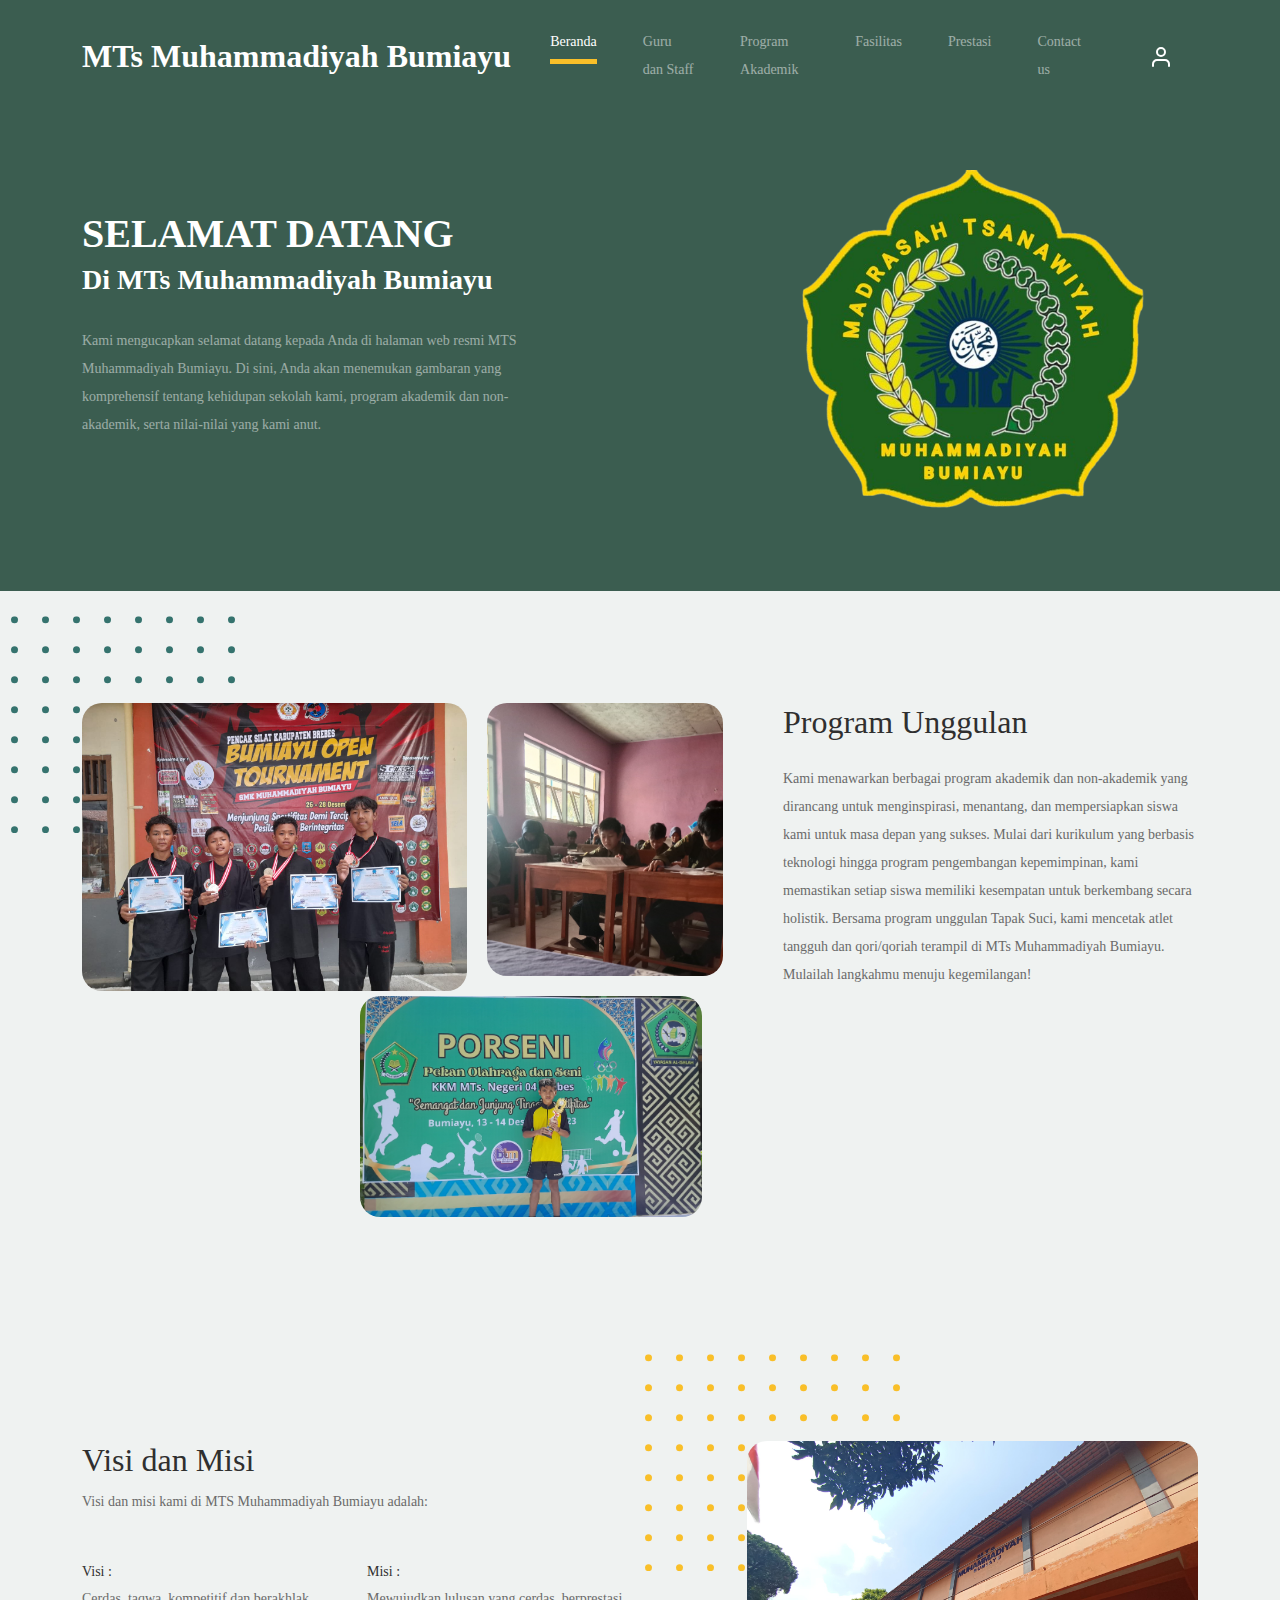
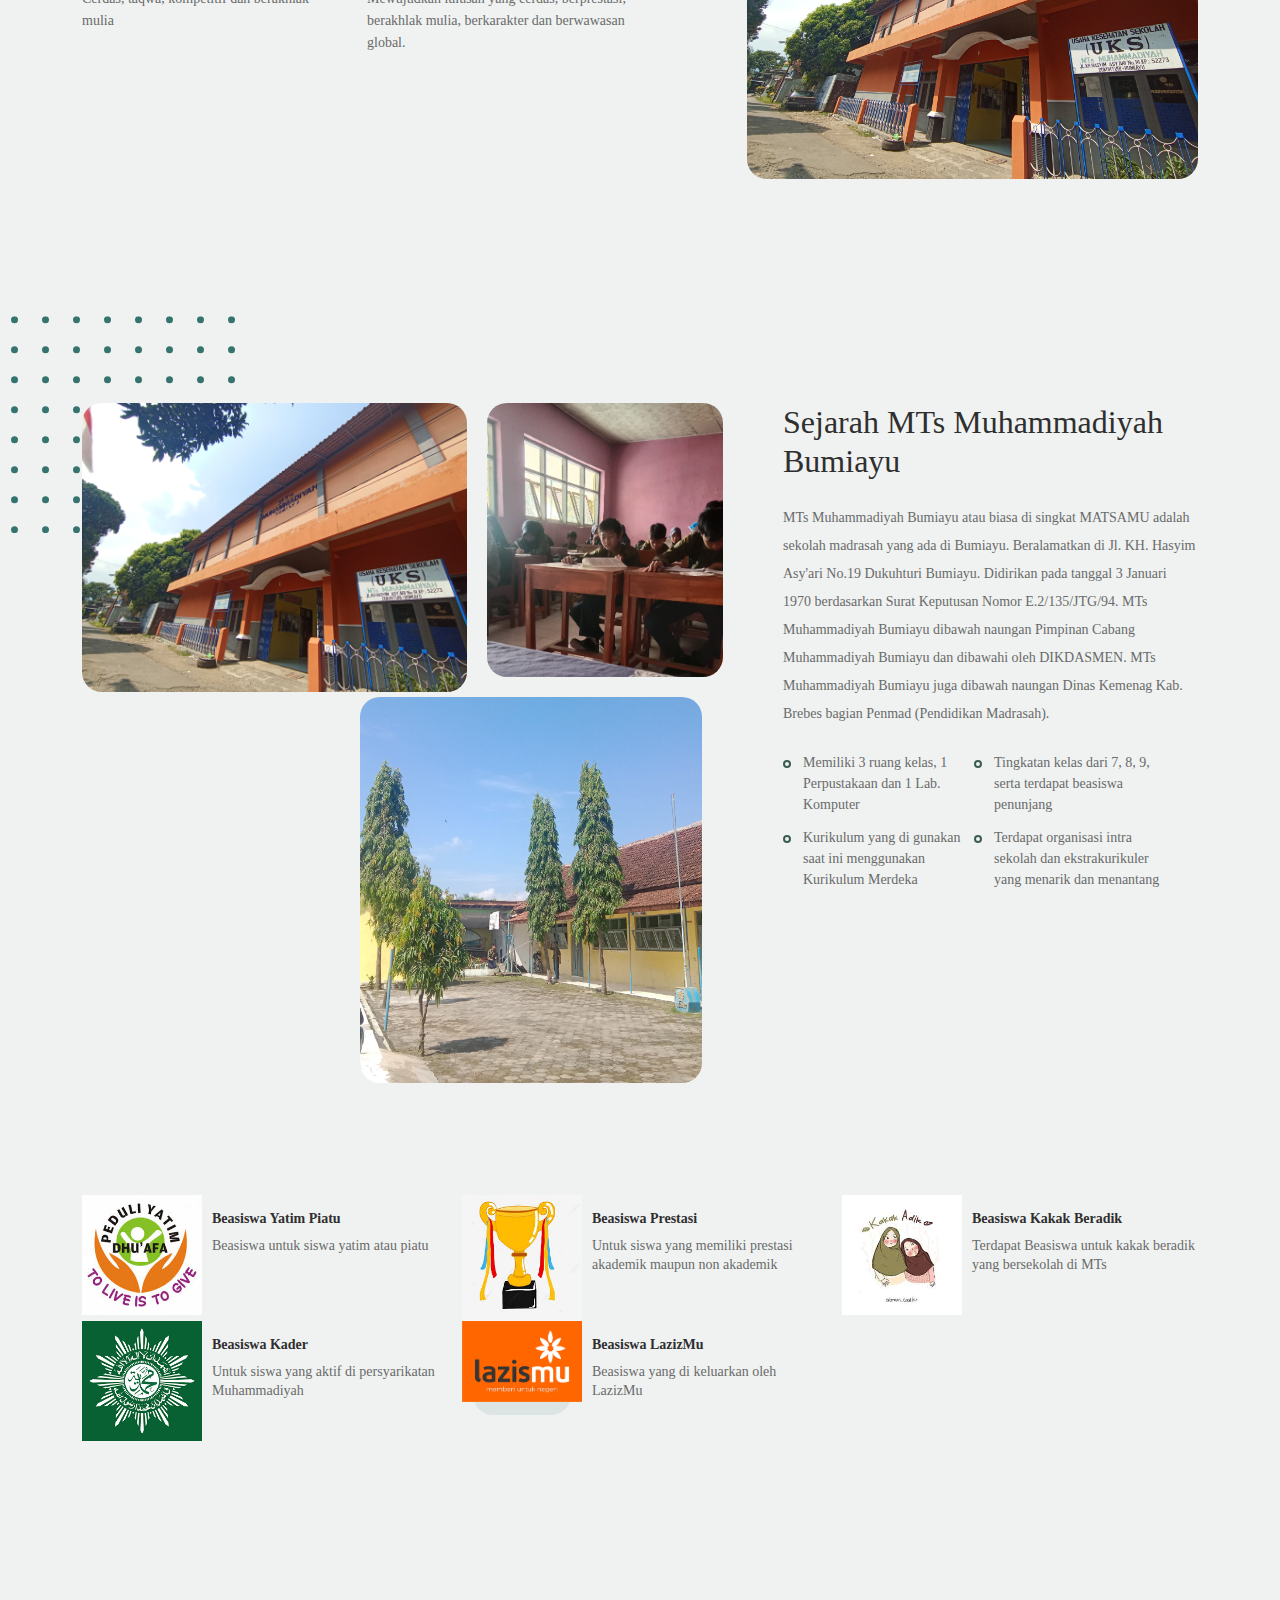
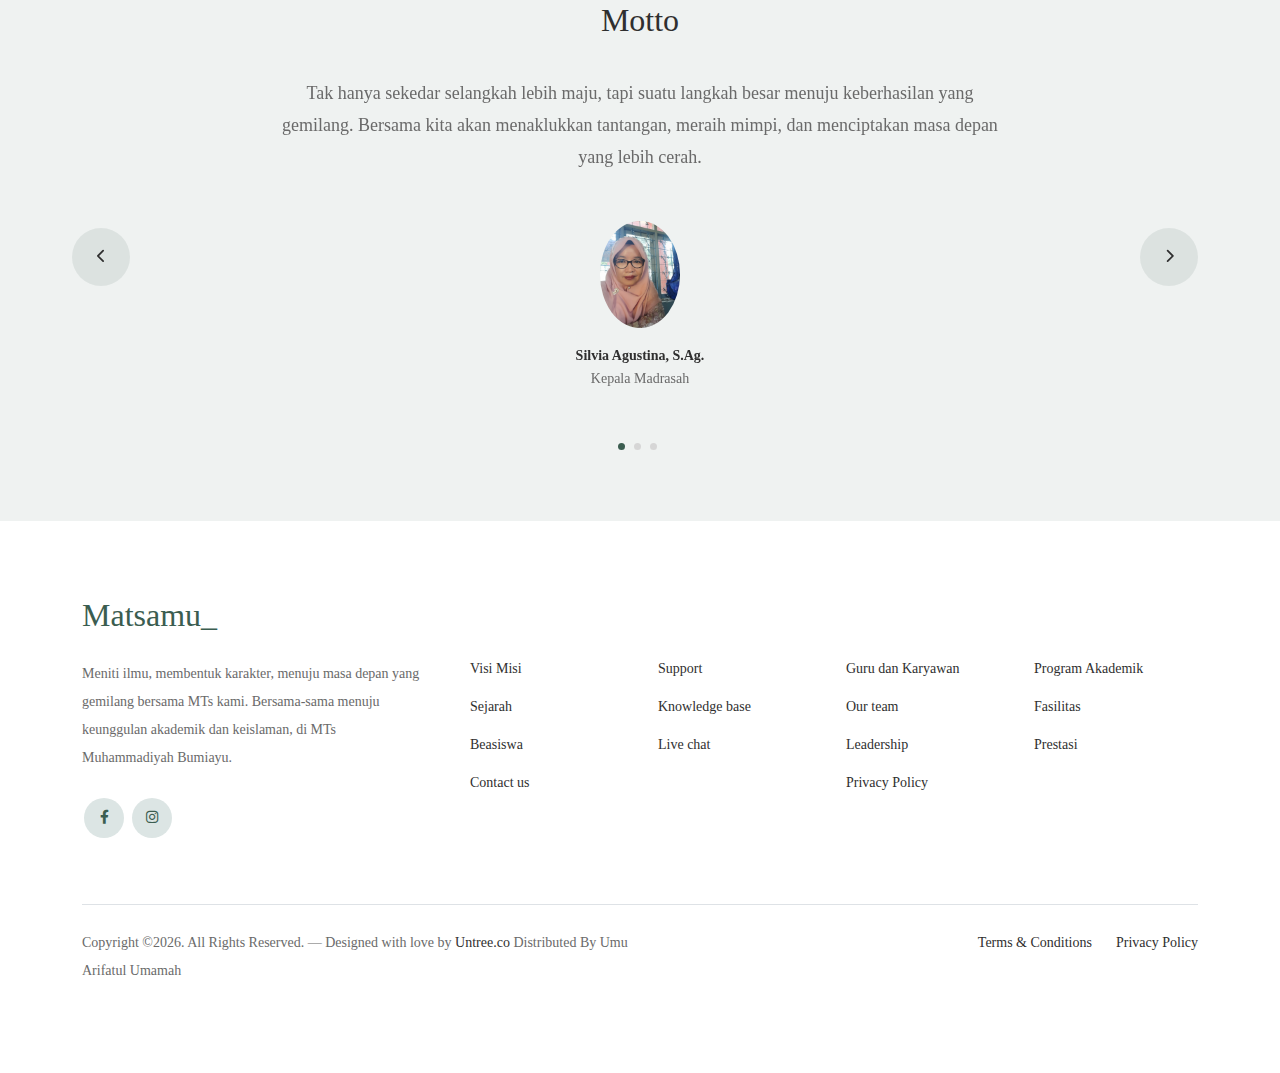
<file: index.html>
<!doctype html>
<html lang="en">
<head>
  <meta charset="utf-8">
  <meta name="viewport" content="width=device-width, initial-scale=1, shrink-to-fit=no">
  <meta name="author" content="Untree.co">
  <link rel="shortcut icon" href="favicon.png">

  <meta name="description" content="" />
  <meta name="keywords" content="bootstrap, bootstrap4" />

		<!-- Bootstrap CSS -->
		<link href="css/bootstrap.min.css" rel="stylesheet">
		<link href="https://cdnjs.cloudflare.com/ajax/libs/font-awesome/6.0.0-beta3/css/all.min.css" rel="stylesheet">
		<link href="css/tiny-slider.css" rel="stylesheet">
		<link href="css/style.css" rel="stylesheet">
		<title>Matsamu_ </title>
	</head>

	<body>
		<style>
			body {
			  font-family: 'Playfair Display', serif;
			}
			.quote {
			  margin-right: 50px; /* Atur sesuai keinginan Anda */
			  text-align: right;
			  font-style: italic;
			}
		  </style>
		<!-- Start Header/Navigation -->
		<nav class="custom-navbar navbar navbar navbar-expand-md navbar-dark bg-dark" arial-label="Furni navigation bar">

			<div class="container">
				<a class="navbar-brand" href="index.html">MTs Muhammadiyah Bumiayu</a>

				<button class="navbar-toggler" type="button" data-bs-toggle="collapse" data-bs-target="#navbarsFurni" aria-controls="navbarsFurni" aria-expanded="false" aria-label="Toggle navigation">
					<span class="navbar-toggler-icon"></span>
				</button>

				<div class="collapse navbar-collapse" id="navbarsFurni">
					<ul class="custom-navbar-nav navbar-nav ms-auto mb-2 mb-md-0">
						<li class="nav-item active">
							<a class="nav-link" href="index.html">Beranda</a>
						</li>
						<li><a class="nav-link" href="guru.html">Guru dan Staff</a></li>
						<li><a class="nav-link" href="program.html">Program Akademik</a></li>
						<li><a class="nav-link" href="fasilitas.html">Fasilitas</a></li>
						<li><a class="nav-link" href="prestasi.html">Prestasi</a></li>
						<li><a class="nav-link" href="contact.html">Contact us</a></li>
					</ul>

					<ul class="custom-navbar-cta navbar-nav mb-2 mb-md-0 ms-5">
						<li><a class="nav-link" href="#"><img src="images/user.svg"></a></li>
					</ul>
				</div>
			</div>
				
		</nav>
		<!-- End Header/Navigation -->

		<!-- Start Hero Section -->
			<div class="hero">
				<div class="container">
					<div class="row justify-content-between">
						<div class="col-lg-5">
							<div class="intro-excerpt">
								<h1>SELAMAT DATANG</h1>
								<h3>Di MTs Muhammadiyah Bumiayu</h3>
								<p class="mb-4">Kami mengucapkan selamat datang kepada Anda di halaman web resmi MTS Muhammadiyah Bumiayu. 
									Di sini, Anda akan menemukan gambaran yang komprehensif tentang kehidupan sekolah kami,
									program akademik dan non-akademik, serta nilai-nilai yang kami anut.
								</p>
								
							</div>
						</div>
						<div class="col-lg-7">
							<div class="hero-img-wrap">
								
							</div>
						</div>
					</div>
				</div>
			</div>
		<!-- End Hero Section -->

		<!-- Start We Help Section -->
		<div class="we-help-section">
			<div class="container">
				<div class="row justify-content-between">
					<div class="col-lg-7 mb-5 mb-lg-0">
						<div class="imgs-grid">
							<div class="grid grid-1"><img src="images/silat.jpg" alt="Untree.co"></div>
							<div class="grid grid-2"><img src="images/kelas.jpg" alt="Untree.co"></div>
							<div class="grid grid-3"><img src="images/olahraga.jpg" alt="Untree.co"></div>
						</div>
					</div>
					<div class="col-lg-5 ps-lg-5">
						<h2 class="section-title mb-4">Program Unggulan</h2>
						<p>Kami menawarkan berbagai program akademik dan non-akademik yang dirancang untuk menginspirasi,
							menantang, dan mempersiapkan siswa kami untuk masa depan yang sukses. 
							Mulai dari kurikulum yang berbasis teknologi hingga program pengembangan kepemimpinan,
							kami memastikan setiap siswa memiliki kesempatan untuk berkembang secara holistik.
							Bersama program unggulan Tapak Suci, kami mencetak atlet tangguh dan qori/qoriah terampil di MTs Muhammadiyah Bumiayu. 
							Mulailah langkahmu menuju kegemilangan!
							
						</p>
						
					</div>
				</div>
			</div>
		</div>
		<!-- End We Help Section -->

		<!-- Start Why Choose Us Section -->
		<div class="why-choose-section">
			<div class="container">
				<div class="row justify-content-between">
					<div class="col-lg-6">
						<h2 class="section-title">Visi dan Misi</h2>
						<p>Visi dan misi kami di MTS Muhammadiyah Bumiayu adalah:</p>

						<div class="row my-5">
							<div class="col-6 col-md-6">
								<div class="feature">
									
									<h3>Visi :</h3>
									<p>Cerdas, taqwa, kompetitif dan berakhlak mulia
										
									</p>
								</div>
							</div>
							
							<div class="col-6 col-md-6">
								<div class="feature">
									
									<h3>Misi :</h3>
									<p>Mewujudkan lulusan yang cerdas, berprestasi, berakhlak mulia, berkarakter dan berwawasan global.
										<br></br>
									</p>
								</div>
							</div>
							

						</div>
					</div>

					<div class="col-lg-5">
						<div class="img-wrap">
							<img src="images/background.jpg" alt="Image" class="img-fluid">
						</div>
					</div>

				</div>
			</div>
		</div>
		<!-- End Why Choose Us Section -->

		<!-- Start We Help Section -->
		<div class="we-help-section">
			<div class="container">
				<div class="row justify-content-between">
					<div class="col-lg-7 mb-5 mb-lg-0">
						<div class="imgs-grid">
							<div class="grid grid-1"><img src="images/background.jpg" alt="Untree.co"></div>
							<div class="grid grid-2"><img src="images/kelas.jpg" alt="Untree.co"></div>
							<div class="grid grid-3"><img src="images/lapangan.jpg" alt="Untree.co"></div>
						</div>
					</div>
					<div class="col-lg-5 ps-lg-5">
						<h2 class="section-title mb-4">Sejarah MTs Muhammadiyah Bumiayu</h2>
						<p>MTs Muhammadiyah Bumiayu atau biasa di singkat MATSAMU adalah sekolah madrasah yang ada di Bumiayu. 
							Beralamatkan di Jl. KH. Hasyim Asy'ari No.19 Dukuhturi Bumiayu.
							Didirikan pada tanggal 3 Januari 1970 berdasarkan Surat Keputusan Nomor E.2/135/JTG/94.
							MTs Muhammadiyah Bumiayu dibawah naungan Pimpinan Cabang Muhammadiyah Bumiayu dan dibawahi oleh DIKDASMEN.
							MTs Muhammadiyah Bumiayu juga dibawah naungan Dinas Kemenag Kab. Brebes bagian Penmad (Pendidikan Madrasah).
							
						</p>

						<ul class="list-unstyled custom-list my-4">
							<li>Memiliki 3 ruang kelas, 1 Perpustakaan dan 1 Lab. Komputer</li>
							<li>Tingkatan kelas dari 7, 8, 9, serta terdapat beasiswa penunjang </li>
							<li>Kurikulum yang di gunakan saat ini menggunakan Kurikulum Merdeka</li>
							<li>Terdapat organisasi intra sekolah dan ekstrakurikuler yang menarik dan menantang </li>
							
							
						</ul>
						
					</div>
				</div>
			</div>
		</div>
		<!-- End We Help Section -->

		<!-- Start Popular Product -->
		<div class="popular-product">
			<div class="container">
				<div class="row">
					
					<div class="col-12 col-md-6 col-lg-4 mb-4 mb-lg-0">
						<div class="product-item-sm d-flex">
							<div class="thumbnail">
								<img src="images/yatim.png" alt="Image" class="img-fluid">
							</div>
							<div class="pt-3">
								<h3>Beasiswa Yatim Piatu</h3>
								<p>Beasiswa untuk siswa yatim atau piatu  </p>
								
							</div>
						</div>
					</div>

					<div class="col-12 col-md-6 col-lg-4 mb-4 mb-lg-0">
						<div class="product-item-sm d-flex">
							<div class="thumbnail">
								<img src="images/piala.png" alt="Image" class="img-fluid">
							</div>
							<div class="pt-3">
								<h3>Beasiswa Prestasi </h3>
								<p> Untuk siswa yang memiliki prestasi akademik maupun non akademik</p>
								
							</div>
						</div>
					</div>

					<div class="col-12 col-md-6 col-lg-4 mb-4 mb-lg-0">
						<div class="product-item-sm d-flex">
							<div class="thumbnail">
								<img src="images/kaka.png" alt="Image" class="img-fluid">
							</div>
							<div class="pt-3">
								<h3>Beasiswa Kakak Beradik</h3>
								<p>Terdapat Beasiswa untuk kakak beradik yang bersekolah di MTs  </p>
								
							</div>
						</div>
					</div>

					<div class="col-12 col-md-6 col-lg-4 mb-4 mb-lg-0">
						<div class="product-item-sm d-flex">
							<div class="thumbnail">
								<img src="images/muhi.png" alt="Image" class="img-fluid">
							</div>
							<div class="pt-3">
								<h3>Beasiswa Kader </h3>
								<p>Untuk siswa yang aktif di persyarikatan Muhammadiyah</p>
								
							</div>
						</div>
					</div>

					<div class="col-12 col-md-6 col-lg-4 mb-4 mb-lg-0">
						<div class="product-item-sm d-flex">
							<div class="thumbnail">
								<img src="images/laziz.png" alt="Image" class="img-fluid">
							</div>
							<div class="pt-3">
								<h3>Beasiswa LazizMu </h3>
								<p>Beasiswa yang di keluarkan oleh LazizMu</p>
								
							</div>
						</div>
					</div>

				</div>
			</div>
		</div>
		<!-- End Popular Product -->

		<!-- Start Testimonial Slider -->
		<div class="testimonial-section">
			<div class="container">
				<div class="row">
					<div class="col-lg-7 mx-auto text-center">
						<h2 class="section-title">Motto</h2>
					</div>
				</div>

				<div class="row justify-content-center">
					<div class="col-lg-12">
						<div class="testimonial-slider-wrap text-center">

							<div id="testimonial-nav">
								<span class="prev" data-controls="prev"><span class="fa fa-chevron-left"></span></span>
								<span class="next" data-controls="next"><span class="fa fa-chevron-right"></span></span>
							</div>

							<div class="testimonial-slider">
								
								<div class="item">
									<div class="row justify-content-center">
										<div class="col-lg-8 mx-auto">

											<div class="testimonial-block text-center">
												<blockquote class="mb-5">
													<p> Tak hanya sekedar selangkah lebih maju, tapi suatu langkah besar menuju keberhasilan yang gemilang. Bersama kita akan menaklukkan tantangan, meraih mimpi, dan menciptakan masa depan yang lebih cerah.</p>
												</blockquote>

												<div class="author-info">
													<div class="author-pic">
														<img src="images/BA.jpg" alt="Maria Jones" class="img-fluid">
													</div>
													<h3 class="font-weight-bold">Silvia Agustina, S.Ag.</h3>
													<span class="position d-block mb-3">Kepala Madrasah</span>
												</div>
											</div>

										</div>
									</div>
								</div> 
								<!-- END item -->

								<div class="item">
									<div class="row justify-content-center">
										<div class="col-lg-8 mx-auto">

											<div class="testimonial-block text-center">
												<blockquote class="mb-5">
													<p>Tak hanya sekedar selangkah lebih maju, tapi suatu langkah besar menuju keberhasilan yang gemilang. Bersama kita akan menaklukkan tantangan, meraih mimpi, dan menciptakan masa depan yang lebih cerah.</p>
												</blockquote>

												<div class="author-info">
													<div class="author-pic">
														<img src="images/BA.jpg" alt="Maria Jones" class="img-fluid">
													</div>
													<h3 class="font-weight-bold">Silvia Agustina, S.Ag.</h3>
													<span class="position d-block mb-3">Kepala Madrasah</span>
												</div>
											</div>

										</div>
									</div>
								</div> 
								<!-- END item -->

								<div class="item">
									<div class="row justify-content-center">
										<div class="col-lg-8 mx-auto">

											<div class="testimonial-block text-center">
												<blockquote class="mb-5">
													<p>Tak hanya sekedar selangkah lebih maju, tapi suatu langkah besar menuju keberhasilan yang gemilang. Bersama kita akan menaklukkan tantangan, meraih mimpi, dan menciptakan masa depan yang lebih cerah.</p>
												</blockquote>

												<div class="author-info">
													<div class="author-pic">
														<img src="images/BA.jpg" alt="Maria Jones" class="img-fluid">
													</div>
													<h3 class="font-weight-bold">Silvia Agustina, S.Ag.</h3>
													<span class="position d-block mb-3">Kepala Madrasah</span>
												</div>
											</div>

										</div>
									</div>
								</div> 
								<!-- END item -->

							</div>

						</div>
					</div>
				</div>
			</div>
		</div>
		<!-- End Testimonial Slider -->
	

		<!-- Start Footer Section -->
		<footer class="footer-section">
			<div class="container relative">



				<div class="row g-5 mb-5">
					<div class="col-lg-4">
						<div class="mb-4 footer-logo-wrap"><a href="#" class="footer-logo">Matsamu_</a></div>
						<p class="mb-4">Meniti ilmu, membentuk karakter, menuju masa depan yang gemilang bersama MTs kami. Bersama-sama menuju keunggulan akademik dan keislaman, di MTs Muhammadiyah Bumiayu.</p>

						<ul class="list-unstyled custom-social">
							<li><a href="#"><span class="fa fa-brands fa-facebook-f"></span></a></li>
							
							<li><a href="#"><span class="fa fa-brands fa-instagram"></span></a></li>
							
						</ul>
					</div>

					<div class="col-lg-8">
						<div class="row links-wrap">
							<div class="col-6 col-sm-6 col-md-3">
								<ul class="list-unstyled">
									<li><a href="#">Visi Misi</a></li>
									<li><a href="#">Sejarah</a></li>
									<li><a href="#">Beasiswa</a></li>
									<li><a href="#">Contact us</a></li>
								</ul>
							</div>

							<div class="col-6 col-sm-6 col-md-3">
								<ul class="list-unstyled">
									<li><a href="#">Support</a></li>
									<li><a href="#">Knowledge base</a></li>
									<li><a href="#">Live chat</a></li>
								</ul>
							</div>

							<div class="col-6 col-sm-6 col-md-3">
								<ul class="list-unstyled">
									<li><a href="#">Guru dan Karyawan</a></li>
									<li><a href="#">Our team</a></li>
									<li><a href="#">Leadership</a></li>
									<li><a href="#">Privacy Policy</a></li>
								</ul>
							</div>

							<div class="col-6 col-sm-6 col-md-3">
								<ul class="list-unstyled">
									<li><a href="#">Program Akademik</a></li>
									<li><a href="#">Fasilitas</a></li>
									<li><a href="#">Prestasi</a></li>
								</ul>
							</div>
						</div>
					</div>

				</div>

				<div class="border-top copyright">
					<div class="row pt-4">
						<div class="col-lg-6">
							<p class="mb-2 text-center text-lg-start">Copyright &copy;<script>document.write(new Date().getFullYear());</script>. All Rights Reserved. &mdash; Designed with love by <a href="https://untree.co">Untree.co</a> Distributed By <a hreff="https://themewagon.com">Umu Arifatul Umamah</a>  <!-- License information: https://untree.co/license/ -->
            </p>
						</div>

						<div class="col-lg-6 text-center text-lg-end">
							<ul class="list-unstyled d-inline-flex ms-auto">
								<li class="me-4"><a href="#">Terms &amp; Conditions</a></li>
								<li><a href="#">Privacy Policy</a></li>
							</ul>
						</div>

					</div>
				</div>

			</div>
		</footer>
		<!-- End Footer Section -->	


		<script src="js/bootstrap.bundle.min.js"></script>
		<script src="js/tiny-slider.js"></script>
		<script src="js/custom.js"></script>
	</body>

</html>
</file>
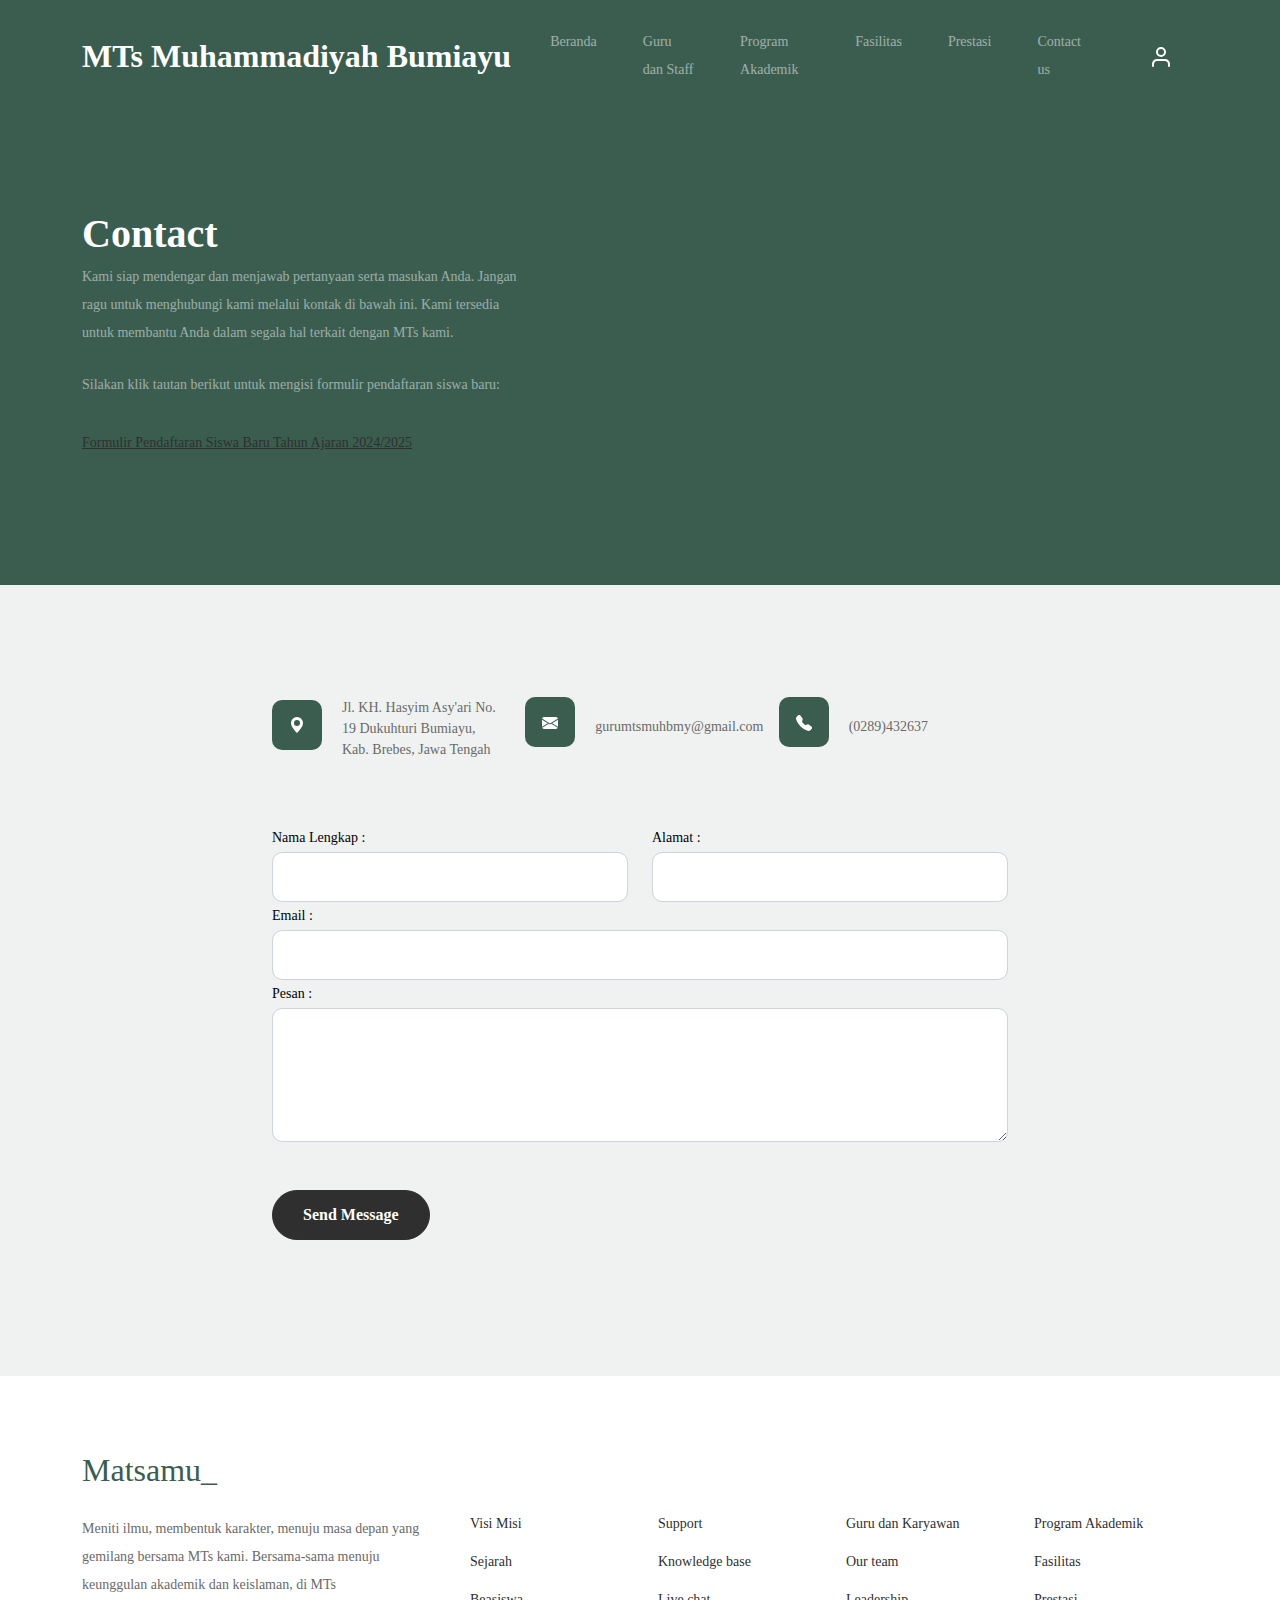
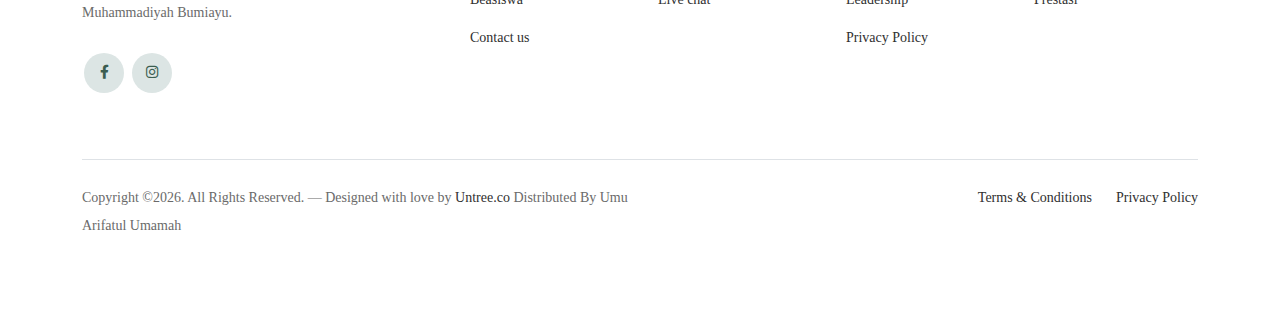
<file: contact.html>
<!doctype html>
<html lang="en">
<head>
  <meta charset="utf-8">
  <meta name="viewport" content="width=device-width, initial-scale=1, shrink-to-fit=no">
  <meta name="author" content="Untree.co">
  <link rel="shortcut icon" href="favicon.png">

  <meta name="description" content="" />
  <meta name="keywords" content="bootstrap, bootstrap4" />

		<!-- Bootstrap CSS -->
		<link href="css/bootstrap.min.css" rel="stylesheet">
		<link href="https://cdnjs.cloudflare.com/ajax/libs/font-awesome/6.0.0-beta3/css/all.min.css" rel="stylesheet">
		<link href="css/tiny-slider.css" rel="stylesheet">
		<link href="css/style.css" rel="stylesheet">
		<title>Matsamu_ </title>
	</head>

	<body>
		<style>
			body {
			  font-family: 'Playfair Display', serif;
			}
			.quote {
			  margin-right: 50px; /* Atur sesuai keinginan Anda */
			  text-align: right;
			  font-style: italic;
			}
		  </style>
		<!-- Start Header/Navigation -->
		<nav class="custom-navbar navbar navbar navbar-expand-md navbar-dark bg-dark" arial-label="Furni navigation bar">

			<div class="container">
				<a class="navbar-brand" href="index.html">MTs Muhammadiyah Bumiayu</a>

				<button class="navbar-toggler" type="button" data-bs-toggle="collapse" data-bs-target="#navbarsFurni" aria-controls="navbarsFurni" aria-expanded="false" aria-label="Toggle navigation">
					<span class="navbar-toggler-icon"></span>
				</button>

				<div class="collapse navbar-collapse" id="navbarsFurni">
					<ul class="custom-navbar-nav navbar-nav ms-auto mb-2 mb-md-0">
						<li class="nav-item ">
							<a class="nav-link" href="index.html">Beranda</a>
						</li>
						<li><a class="nav-link" href="guru.html">Guru dan Staff</a></li>
						<li><a class="nav-link active" href="program.html">Program Akademik</a></li>
						<li><a class="nav-link" href="fasilitas.html">Fasilitas</a></li>
						<li><a class="nav-link" href="prestasi.html">Prestasi</a></li>
						<li><a class="nav-link" href="contact.html">Contact us</a></li>
					</ul>

					<ul class="custom-navbar-cta navbar-nav mb-2 mb-md-0 ms-5">
						<li><a class="nav-link" href="#"><img src="images/user.svg"></a></li>
					</ul>
				</div>
			</div>
				
		</nav>
		<!-- End Header/Navigation -->

		<!-- Start Hero Section -->
			<div class="hero">
				<div class="container">
					<div class="row justify-content-between">
						<div class="col-lg-5">
							<div class="intro-excerpt">
								<h1>Contact</h1>
								<p class="mb-4">Kami siap mendengar dan menjawab pertanyaan serta masukan Anda. Jangan ragu untuk menghubungi kami melalui kontak di bawah ini. Kami tersedia untuk membantu Anda dalam segala hal terkait dengan MTs kami.</p>
								<p>Silakan klik tautan berikut untuk mengisi formulir pendaftaran siswa baru:</p>
    							<a href="https://docs.google.com/forms/d/e/1FAIpQLSfO1l8EXSTjvUxE5boSlFmHlGXHNBS_cr_GXIRikXR-nU9V5Q/viewform?usp=sf_link
									" target="_blank">Formulir Pendaftaran Siswa Baru Tahun Ajaran 2024/2025</a>
							</div>
						</div>
						
					</div>
				</div>
			</div>
		<!-- End Hero Section -->

		
		<!-- Start Contact Form -->
		<div class="untree_co-section">
      <div class="container">

        <div class="block">
          <div class="row justify-content-center">


            <div class="col-md-8 col-lg-8 pb-4">


              <div class="row mb-5">
                <div class="col-lg-4">
                  <div  class="service no-shadow align-items-center link horizontal d-flex active" data-aos="fade-left" data-aos-delay="0">
                    <div class="service-icon color-1 mb-4">
                      <svg xmlns="http://www.w3.org/2000/svg" width="16" height="16" fill="currentColor" class="bi bi-geo-alt-fill" viewBox="0 0 16 16">
                        <path d="M8 16s6-5.686 6-10A6 6 0 0 0 2 6c0 4.314 6 10 6 10zm0-7a3 3 0 1 1 0-6 3 3 0 0 1 0 6z"/>
                      </svg>
                    </div> <!-- /.icon -->
                    <div class="service-contents">
                      <p>Jl. KH. Hasyim Asy'ari No. 19 Dukuhturi Bumiayu, Kab. Brebes, Jawa Tengah</p>
                    </div> <!-- /.service-contents-->
                  </div> <!-- /.service -->
                </div>

                <div class="col-lg-4">
                  <div  class="service no-shadow align-items-center link horizontal d-flex active" data-aos="fade-left" data-aos-delay="0">
                    <div class="service-icon color-1 mb-4">
                      <svg xmlns="http://www.w3.org/2000/svg" width="16" height="16" fill="currentColor" class="bi bi-envelope-fill" viewBox="0 0 16 16">
                        <path d="M.05 3.555A2 2 0 0 1 2 2h12a2 2 0 0 1 1.95 1.555L8 8.414.05 3.555zM0 4.697v7.104l5.803-3.558L0 4.697zM6.761 8.83l-6.57 4.027A2 2 0 0 0 2 14h12a2 2 0 0 0 1.808-1.144l-6.57-4.027L8 9.586l-1.239-.757zm3.436-.586L16 11.801V4.697l-5.803 3.546z"/>
                      </svg>
                    </div> <!-- /.icon -->
                    <div class="service-contents">
                      <p>gurumtsmuhbmy@gmail.com</p>
                    </div> <!-- /.service-contents-->
                  </div> <!-- /.service -->
                </div>

                <div class="col-lg-4">
                  <div  class="service no-shadow align-items-center link horizontal d-flex active" data-aos="fade-left" data-aos-delay="0">
                    <div class="service-icon color-1 mb-4">
                      <svg xmlns="http://www.w3.org/2000/svg" width="16" height="16" fill="currentColor" class="bi bi-telephone-fill" viewBox="0 0 16 16">
                        <path fill-rule="evenodd" d="M1.885.511a1.745 1.745 0 0 1 2.61.163L6.29 2.98c.329.423.445.974.315 1.494l-.547 2.19a.678.678 0 0 0 .178.643l2.457 2.457a.678.678 0 0 0 .644.178l2.189-.547a1.745 1.745 0 0 1 1.494.315l2.306 1.794c.829.645.905 1.87.163 2.611l-1.034 1.034c-.74.74-1.846 1.065-2.877.702a18.634 18.634 0 0 1-7.01-4.42 18.634 18.634 0 0 1-4.42-7.009c-.362-1.03-.037-2.137.703-2.877L1.885.511z"/>
                      </svg>
                    </div> <!-- /.icon -->
                    <div class="service-contents">
                      <p>(0289)432637</p>
                    </div> <!-- /.service-contents-->
                  </div> <!-- /.service -->
                </div>
              </div>

              <form id="contact-form">
				<div class="row">
				  <div class="col-6">
					<div class="form-group">
					  <label class="text-black" for="fname">Nama Lengkap : </label>
					  <input type="text" class="form-control" id="fname" name="fname">
					</div>
				  </div>
				  <div class="col-6">
					<div class="form-group">
					  <label class="text-black" for="alamat">Alamat : </label>
					  <input type="text" class="form-control" id="alamat" name="alamat">
					</div>
				  </div>
				</div>
				<div class="form-group">
				  <label class="text-black" for="email">Email : </label>
				  <input type="email" class="form-control" id="email" name="email">
				</div>
				
				<div class="form-group mb-5">
				  <label class="text-black" for="message">Pesan : </label>
				  <textarea class="form-control" id="message" name="message" cols="30" rows="5"></textarea>
				</div>
				
				<button type="submit" class="btn btn-primary-hover-outline">Send Message</button>
			  </form>
			  
			  <script>
				document.getElementById('contact-form').addEventListener('submit', function(event) {
				  event.preventDefault(); // Mencegah form dari pengiriman default
			  
				  // Ambil data dari form
				  const nama = document.getElementById('fname').value;
				  const alamat = document.getElementById('alamat').value;
				  const email = document.getElementById('email').value;
				  const pesan = document.getElementById('message').value;
			  
				  // Format pesan WhatsApp
				  const nomorWA = '+6285647946628'; // Ganti dengan nomor WhatsApp Anda
				  const url = `https://wa.me/${nomorWA}?text=${encodeURIComponent(
					`Nama Lengkap: ${nama}\nAlamat: ${alamat}\nEmail: ${email}\nPesan: ${pesan}`
				  )}`;
			  
				  // Alihkan ke URL WhatsApp
				  window.location.href = url;
				});
			  </script>
			   
			  
			
            </div>

          </div>

        </div>

      </div>


    </div>
  </div>

  <!-- End Contact Form -->

	
		<!-- Start Footer Section -->
		<footer class="footer-section">
			<div class="container relative">



				<div class="row g-5 mb-5">
					<div class="col-lg-4">
						<div class="mb-4 footer-logo-wrap"><a href="#" class="footer-logo">Matsamu_</a></div>
						<p class="mb-4">Meniti ilmu, membentuk karakter, menuju masa depan yang gemilang bersama MTs kami. Bersama-sama menuju keunggulan akademik dan keislaman, di MTs Muhammadiyah Bumiayu.</p>

						<ul class="list-unstyled custom-social">
							<li><a href="#"><span class="fa fa-brands fa-facebook-f"></span></a></li>
							<li><a href="#"><span class="fa fa-brands fa-instagram"></span></a></li>
							
						</ul>
					</div>

					<div class="col-lg-8">
						<div class="row links-wrap">
							<div class="col-6 col-sm-6 col-md-3">
								<ul class="list-unstyled">
									<li><a href="#">Visi Misi</a></li>
									<li><a href="#">Sejarah</a></li>
									<li><a href="#">Beasiswa</a></li>
									<li><a href="#">Contact us</a></li>
								</ul>
							</div>

							<div class="col-6 col-sm-6 col-md-3">
								<ul class="list-unstyled">
									<li><a href="#">Support</a></li>
									<li><a href="#">Knowledge base</a></li>
									<li><a href="#">Live chat</a></li>
								</ul>
							</div>

							<div class="col-6 col-sm-6 col-md-3">
								<ul class="list-unstyled">
									<li><a href="#">Guru dan Karyawan</a></li>
									<li><a href="#">Our team</a></li>
									<li><a href="#">Leadership</a></li>
									<li><a href="#">Privacy Policy</a></li>
								</ul>
							</div>

							<div class="col-6 col-sm-6 col-md-3">
								<ul class="list-unstyled">
									<li><a href="#">Program Akademik</a></li>
									<li><a href="#">Fasilitas</a></li>
									<li><a href="#">Prestasi</a></li>
								</ul>
							</div>
						</div>
					</div>

				</div>

				<div class="border-top copyright">
					<div class="row pt-4">
						<div class="col-lg-6">
							<p class="mb-2 text-center text-lg-start">Copyright &copy;<script>document.write(new Date().getFullYear());</script>. All Rights Reserved. &mdash; Designed with love by <a href="https://untree.co">Untree.co</a> Distributed By <a hreff="https://themewagon.com">Umu Arifatul Umamah</a>  <!-- License information: https://untree.co/license/ -->
            </p>
						</div>

						<div class="col-lg-6 text-center text-lg-end">
							<ul class="list-unstyled d-inline-flex ms-auto">
								<li class="me-4"><a href="#">Terms &amp; Conditions</a></li>
								<li><a href="#">Privacy Policy</a></li>
							</ul>
						</div>

					</div>
				</div>

			</div>
		</footer>
		<!-- End Footer Section -->	


		<script src="js/bootstrap.bundle.min.js"></script>
		<script src="js/tiny-slider.js"></script>
		<script src="js/custom.js"></script>
	</body>

</html>
</file>
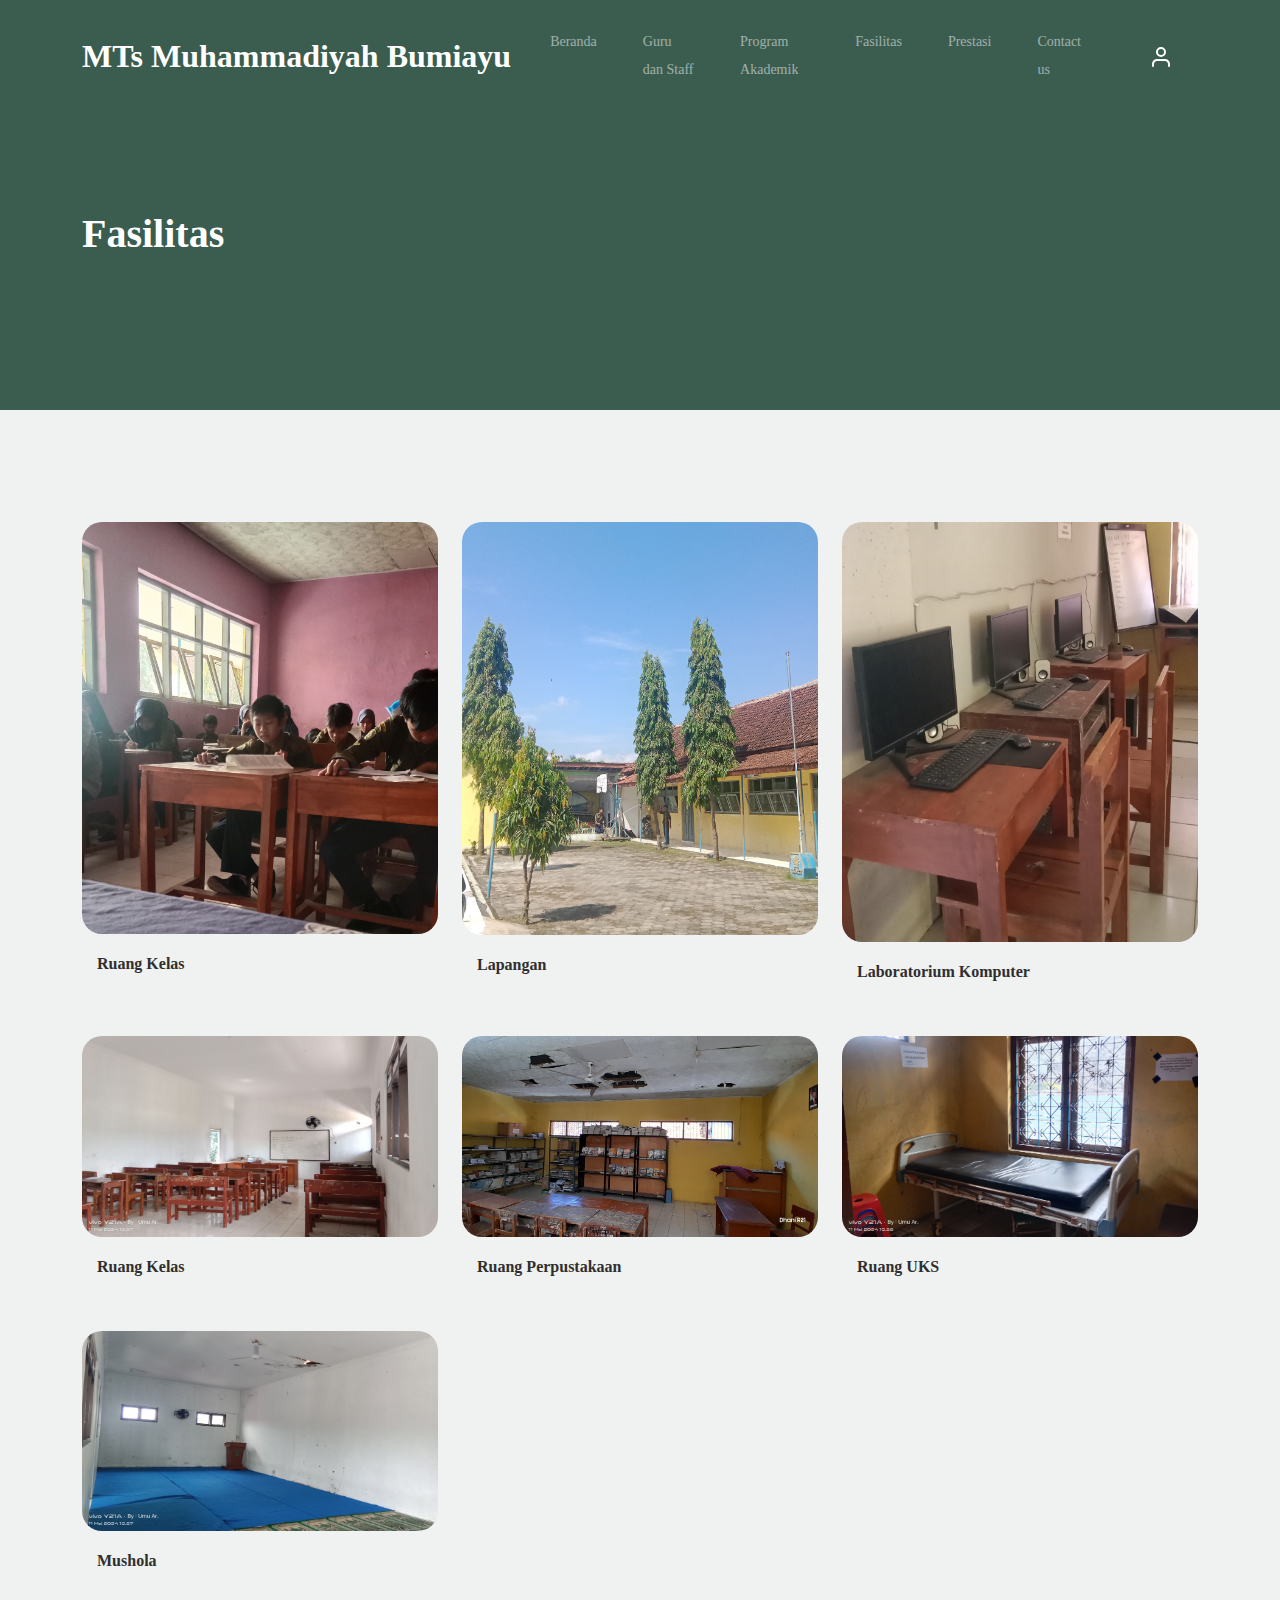
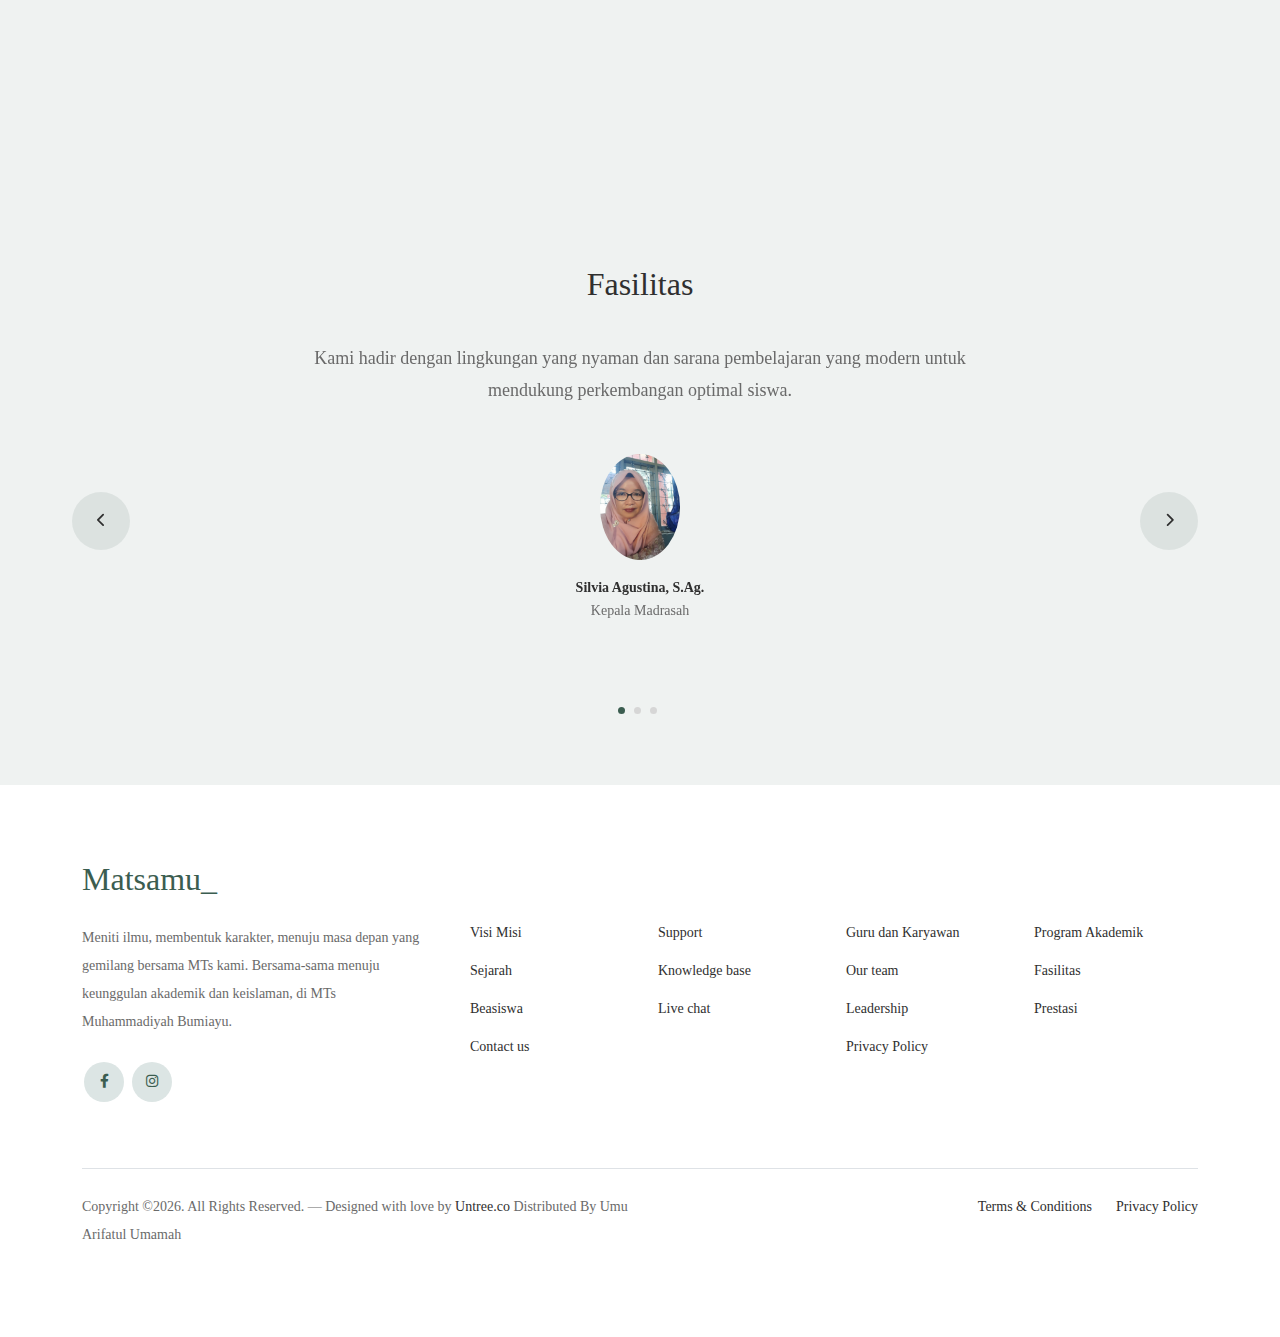
<file: fasilitas.html>
<!doctype html>
<html lang="en">
<head>
  <meta charset="utf-8">
  <meta name="viewport" content="width=device-width, initial-scale=1, shrink-to-fit=no">
  <meta name="author" content="Untree.co">
  <link rel="shortcut icon" href="favicon.png">

  <meta name="description" content="" />
  <meta name="keywords" content="bootstrap, bootstrap4" />

		<!-- Bootstrap CSS -->
		<link href="css/bootstrap.min.css" rel="stylesheet">
		<link href="https://cdnjs.cloudflare.com/ajax/libs/font-awesome/6.0.0-beta3/css/all.min.css" rel="stylesheet">
		<link href="css/tiny-slider.css" rel="stylesheet">
		<link href="css/style.css" rel="stylesheet">
		<title>Matsamu_ </title>
	</head>

	<body>
		<style>
			body {
			  font-family: 'Playfair Display', serif;
			}
			.quote {
			  margin-right: 50px; /* Atur sesuai keinginan Anda */
			  text-align: right;
			  font-style: italic;
			}
		  </style>
		<!-- Start Header/Navigation -->
		<nav class="custom-navbar navbar navbar navbar-expand-md navbar-dark bg-dark" arial-label="Furni navigation bar">

			<div class="container">
				<a class="navbar-brand" href="index.html">MTs Muhammadiyah Bumiayu</a>

				<button class="navbar-toggler" type="button" data-bs-toggle="collapse" data-bs-target="#navbarsFurni" aria-controls="navbarsFurni" aria-expanded="false" aria-label="Toggle navigation">
					<span class="navbar-toggler-icon"></span>
				</button>

				<div class="collapse navbar-collapse" id="navbarsFurni">
					<ul class="custom-navbar-nav navbar-nav ms-auto mb-2 mb-md-0">
						<li class="nav-item ">
							<a class="nav-link" href="index.html">Beranda</a>
						</li>
						<li><a class="nav-link" href="guru.html">Guru dan Staff</a></li>
						<li><a class="nav-link" href="program.html">Program Akademik</a></li>
						<li><a class="nav-link active" href="fasilitas.html">Fasilitas</a></li>
						<li><a class="nav-link" href="prestasi.html">Prestasi</a></li>
						<li><a class="nav-link" href="contact.html">Contact us</a></li>
					</ul>

					<ul class="custom-navbar-cta navbar-nav mb-2 mb-md-0 ms-5">
						<li><a class="nav-link" href="#"><img src="images/user.svg"></a></li>
						
					</ul>
				</div>
			</div>
				
		</nav>
		<!-- End Header/Navigation -->

		<!-- Start Hero Section -->
			<div class="hero">
				<div class="container">
					<div class="row justify-content-between">
						<div class="col-lg-5">
							<div class="intro-excerpt">
								<h1>Fasilitas</h1>
								<p class="mb-4"></p>
								
							</div>
						</div>
						<div class="col-lg-7">
							
						</div>
					</div>
				</div>
			</div>
		<!-- End Hero Section -->

		<!-- Start Blog Section -->
		<div class="blog-section">
			<div class="container">
				
				<div class="row">

					<div class="col-12 col-sm-6 col-md-4 mb-5">
						<div class="post-entry">
							<a href="#" class="post-thumbnail"><img src="images/kelas.jpg" alt="Image" class="img-fluid"></a>
							<div class="post-content-entry">
								<h3><a href="#">Ruang Kelas</a></h3>
								
							</div>
						</div>
					</div>

					<div class="col-12 col-sm-6 col-md-4 mb-5">
						<div class="post-entry">
							<a href="#" class="post-thumbnail"><img src="images/lap.jpg" alt="Image" class="img-fluid"></a>
							<div class="post-content-entry">
								<h3><a href="#">Lapangan</a></h3>
								
							</div>
						</div>
					</div>

					<div class="col-12 col-sm-6 col-md-4 mb-5">
						<div class="post-entry">
							<a href="#" class="post-thumbnail"><img src="images/lab1.jpg" alt="Image" class="img-fluid"></a>
							<div class="post-content-entry">
								<h3><a href="#">Laboratorium Komputer</a></h3>
								
							</div>
						</div>
					</div>

					<div class="col-12 col-sm-6 col-md-4 mb-5">
						<div class="post-entry">
							<a href="#" class="post-thumbnail"><img src="images/kelas2.jpg" alt="Image" class="img-fluid"></a>
							<div class="post-content-entry">
								<h3><a href="#">Ruang Kelas</a></h3>
								
							</div>
						</div>
					</div>

					<div class="col-12 col-sm-6 col-md-4 mb-5">
						<div class="post-entry">
							<a href="#" class="post-thumbnail"><img src="images/perpus.jpg" alt="Image" class="img-fluid"></a>
							<div class="post-content-entry">
								<h3><a href="#">Ruang Perpustakaan</a></h3>
								
							</div>
						</div>
					</div>

					<div class="col-12 col-sm-6 col-md-4 mb-5">
						<div class="post-entry">
							<a href="#" class="post-thumbnail"><img src="images/uks.jpg" alt="Image" class="img-fluid"></a>
							<div class="post-content-entry">
								<h3><a href="#">Ruang UKS</a></h3>
						
							</div>
						</div>
					</div>

					<div class="col-12 col-sm-6 col-md-4 mb-5">
						<div class="post-entry">
							<a href="#" class="post-thumbnail"><img src="images/mushola.jpg" alt="Image" class="img-fluid"></a>
							<div class="post-content-entry">
								<h3><a href="#">Mushola</a></h3>
						
							</div>
						</div>
					</div>
				</div>
			</div>
		</div>
		<!-- End Start Blog Section -->

		<!-- Start Testimonial Slider -->
		<div class="testimonial-section">
			<div class="container">
				<div class="row">
					<div class="col-lg-7 mx-auto text-center">
						<h2 class="section-title">Fasilitas</h2>
					</div>
				</div>

				<div class="row justify-content-center">
					<div class="col-lg-12">
						<div class="testimonial-slider-wrap text-center">

							<div id="testimonial-nav">
								<span class="prev" data-controls="prev"><span class="fa fa-chevron-left"></span></span>
								<span class="next" data-controls="next"><span class="fa fa-chevron-right"></span></span>
							</div>

							<div class="testimonial-slider">
								
								<div class="item">
									<div class="row justify-content-center">
										<div class="col-lg-8 mx-auto">

											<div class="testimonial-block text-center">
												<blockquote class="mb-5">
													<p> Kami hadir dengan lingkungan yang nyaman dan sarana pembelajaran yang modern untuk mendukung perkembangan optimal siswa. </p>
												</blockquote>

												<div class="author-info">
													<div class="author-pic">
														<img src="images/BA.jpg" alt="Maria Jones" class="img-fluid">
													</div>
													<h3 class="font-weight-bold">Silvia Agustina, S.Ag.</h3>
													<span class="position d-block mb-3">Kepala Madrasah</span>
												</div>
											</div>

										</div>
									</div>
								</div> 
								<!-- END item -->

								<div class="item">
									<div class="row justify-content-center">
										<div class="col-lg-8 mx-auto">

											<div class="testimonial-block text-center">
												<blockquote class="mb-5">
													<p>Mulai dari ruang kelas yang nyaman, Lab. Komputer hingga perpustakaan, kami berkomitmen untuk memberikan fasilitas terbaik demi kesuksesan pendidikan setiap siswa.</p>
												</blockquote>

												<div class="author-info">
													<div class="author-pic">
														<img src="images/BA.jpg" alt="Maria Jones" class="img-fluid">
													</div>
													<h3 class="font-weight-bold">Silvia Agustina, S.Ag.</h3>
													<span class="position d-block mb-3">Kepala Madrasah</span>
												</div>
											</div>

										</div>
									</div>
								</div> 
								<!-- END item -->

								<div class="item">
									<div class="row justify-content-center">
										<div class="col-lg-8 mx-auto">

											<div class="testimonial-block text-center">
												<blockquote class="mb-5">
													<p>Tak hanya sekedar selangkah lebih maju, tapi suatu langkah besar menuju keberhasilan yang gemilang. Bersama kita akan menaklukkan tantangan, meraih mimpi, dan menciptakan masa depan yang lebih cerah.</p>
												</blockquote>

												<div class="author-info">
													<div class="author-pic">
														<img src="images/BA.jpg" alt="Maria Jones" class="img-fluid">
													</div>
													<h3 class="font-weight-bold">Silvia Agustina, S.Ag.</h3>
													<span class="position d-block mb-3">Kepala Madrasah</span>
												</div>
											</div>

										</div>
									</div>
								</div> 
								<!-- END item -->

							</div>

						</div>
					</div>
				</div>
			</div>
		</div>
		<!-- End Testimonial Slider -->

		

		<!-- Start Footer Section -->
		<footer class="footer-section">
			<div class="container relative">

				<div class="row g-5 mb-5">
					<div class="col-lg-4">
						<div class="mb-4 footer-logo-wrap"><a href="#" class="footer-logo">Matsamu_</a></div>
						<p class="mb-4">Meniti ilmu, membentuk karakter, menuju masa depan yang gemilang bersama MTs kami. Bersama-sama menuju keunggulan akademik dan keislaman, di MTs Muhammadiyah Bumiayu.</p>

						<ul class="list-unstyled custom-social">
							<li><a href="#"><span class="fa fa-brands fa-facebook-f"></span></a></li>
							<li><a href="#"><span class="fa fa-brands fa-instagram"></span></a></li>
							
						</ul>
					</div>

					<div class="col-lg-8">
						<div class="row links-wrap">
							<div class="col-6 col-sm-6 col-md-3">
								<ul class="list-unstyled">
									<li><a href="#">Visi Misi</a></li>
									<li><a href="#">Sejarah</a></li>
									<li><a href="#">Beasiswa</a></li>
									<li><a href="#">Contact us</a></li>
								</ul>
							</div>

							<div class="col-6 col-sm-6 col-md-3">
								<ul class="list-unstyled">
									<li><a href="#">Support</a></li>
									<li><a href="#">Knowledge base</a></li>
									<li><a href="#">Live chat</a></li>
								</ul>
							</div>

							<div class="col-6 col-sm-6 col-md-3">
								<ul class="list-unstyled">
									<li><a href="#">Guru dan Karyawan</a></li>
									<li><a href="#">Our team</a></li>
									<li><a href="#">Leadership</a></li>
									<li><a href="#">Privacy Policy</a></li>
								</ul>
							</div>

							<div class="col-6 col-sm-6 col-md-3">
								<ul class="list-unstyled">
									<li><a href="#">Program Akademik</a></li>
									<li><a href="#">Fasilitas</a></li>
									<li><a href="#">Prestasi</a></li>
								</ul>
							</div>
						</div>
					</div>

				</div>

				<div class="border-top copyright">
					<div class="row pt-4">
						<div class="col-lg-6">
							<p class="mb-2 text-center text-lg-start">Copyright &copy;<script>document.write(new Date().getFullYear());</script>. All Rights Reserved. &mdash; Designed with love by <a href="https://untree.co">Untree.co</a> Distributed By <a hreff="https://themewagon.com">Umu Arifatul Umamah</a>  <!-- License information: https://untree.co/license/ -->
            </p>
						</div>

						<div class="col-lg-6 text-center text-lg-end">
							<ul class="list-unstyled d-inline-flex ms-auto">
								<li class="me-4"><a href="#">Terms &amp; Conditions</a></li>
								<li><a href="#">Privacy Policy</a></li>
							</ul>
						</div>

					</div>
				</div>

			</div>
		</footer>
		<!-- End Footer Section -->	


		<script src="js/bootstrap.bundle.min.js"></script>
		<script src="js/tiny-slider.js"></script>
		<script src="js/custom.js"></script>
	</body>

</html>
</file>
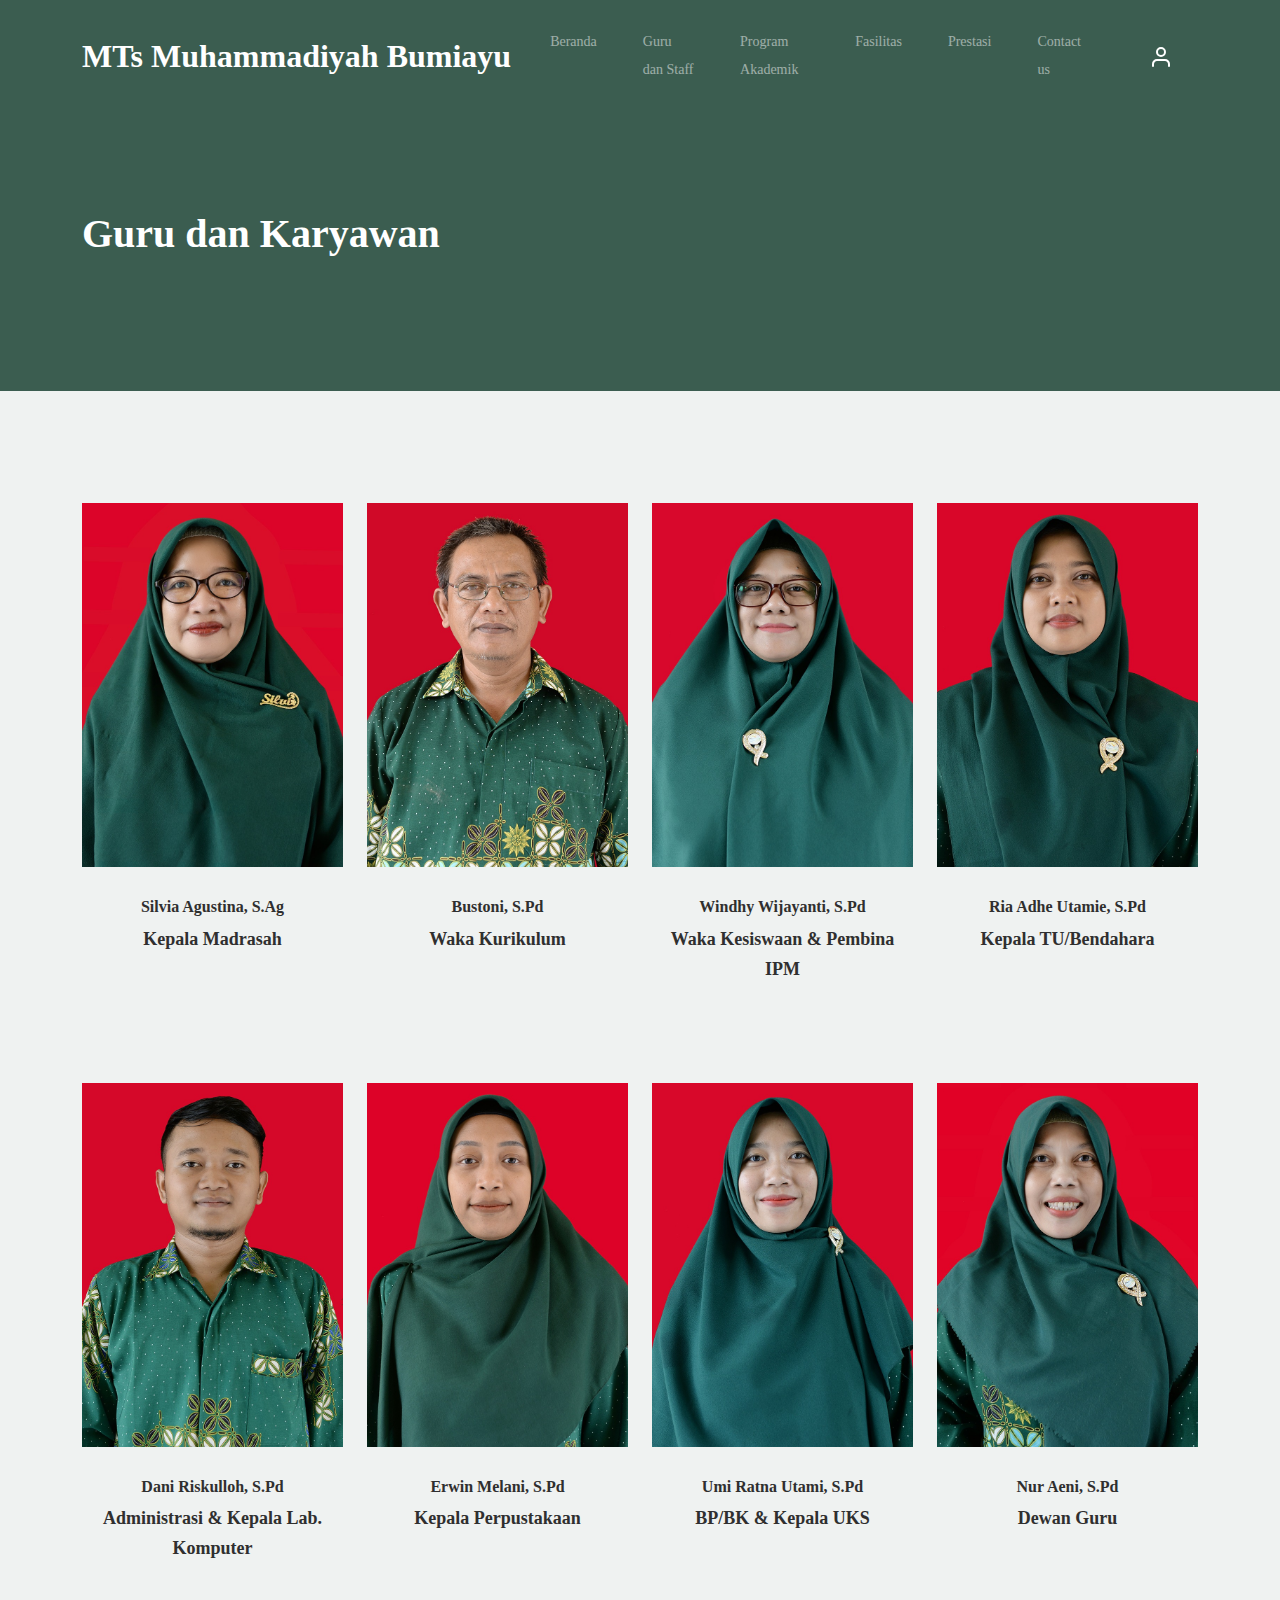
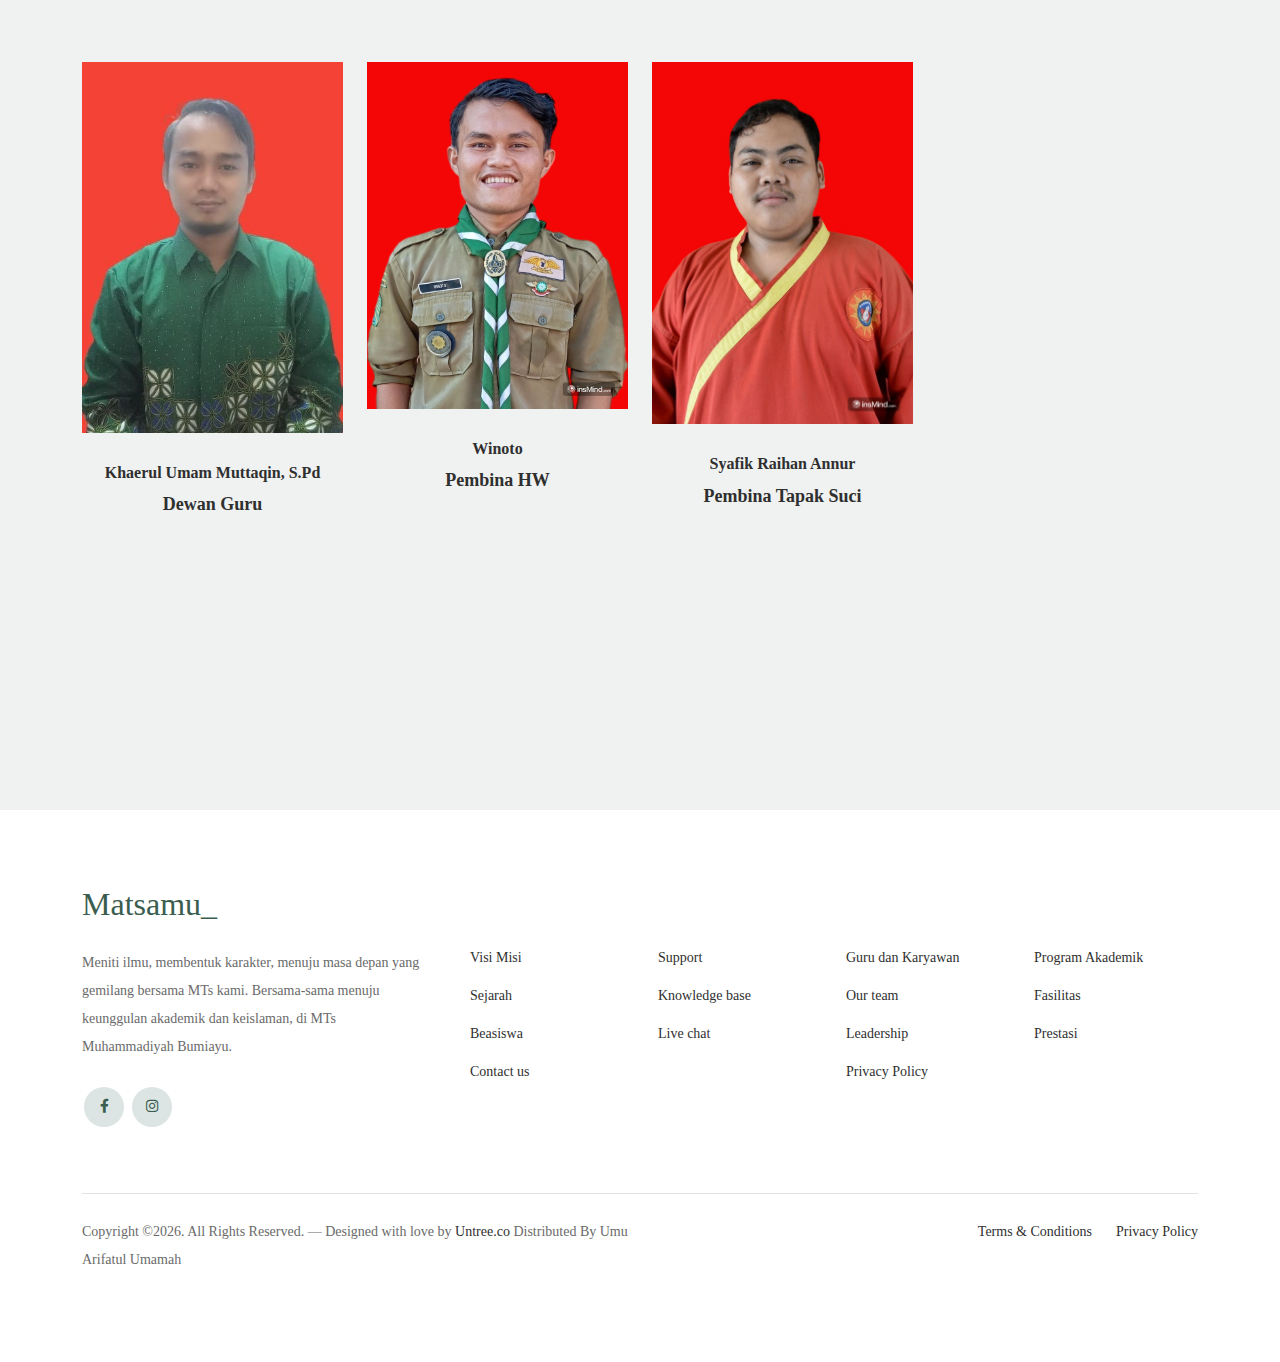
<file: guru.html>
<!doctype html>
<html lang="en">
<head>
  <meta charset="utf-8">
  <meta name="viewport" content="width=device-width, initial-scale=1, shrink-to-fit=no">
  <meta name="author" content="Untree.co">
  <link rel="shortcut icon" href="favicon.png">

  <meta name="description" content="" />
  <meta name="keywords" content="bootstrap, bootstrap4" />

		<!-- Bootstrap CSS -->
		<link href="css/bootstrap.min.css" rel="stylesheet">
		<link href="https://cdnjs.cloudflare.com/ajax/libs/font-awesome/6.0.0-beta3/css/all.min.css" rel="stylesheet">
		<link href="css/tiny-slider.css" rel="stylesheet">
		<link href="css/style.css" rel="stylesheet">
		<title>Matsamu_</title>
	</head>

	<body>
		<style>
			body {
			  font-family: 'Playfair Display', serif;
			}
			.quote {
			  margin-right: 50px; /* Atur sesuai keinginan Anda */
			  text-align: right;
			  font-style: italic;
			}
		  </style>
		<!-- Start Header/Navigation -->
		<nav class="custom-navbar navbar navbar navbar-expand-md navbar-dark bg-dark" arial-label="Furni navigation bar">

			<div class="container">
				<a class="navbar-brand" href="index.html">MTs Muhammadiyah Bumiayu</a>

				<button class="navbar-toggler" type="button" data-bs-toggle="collapse" data-bs-target="#navbarsFurni" aria-controls="navbarsFurni" aria-expanded="false" aria-label="Toggle navigation">
					<span class="navbar-toggler-icon"></span>
				</button>

				<div class="collapse navbar-collapse" id="navbarsFurni">
					<ul class="custom-navbar-nav navbar-nav ms-auto mb-2 mb-md-0">
						<li class="nav-item ">
							<a class="nav-link" href="index.html">Beranda</a>
						</li>
						<li><a class="nav-link active" href="guru.html">Guru dan Staff</a></li>
						<li><a class="nav-link" href="program.html">Program Akademik</a></li>
						<li><a class="nav-link" href="fasilitas.html">Fasilitas</a></li>
						<li><a class="nav-link" href="prestasi.html">Prestasi</a></li>
						<li><a class="nav-link" href="contact.html">Contact us</a></li>
					</ul>

					<ul class="custom-navbar-cta navbar-nav mb-2 mb-md-0 ms-5">
						<li><a class="nav-link" href="#"><img src="images/user.svg"></a></li>
						
					</ul>
				</div>
			</div>
				
		</nav>
		<!-- End Header/Navigation -->

		<!-- Start Hero Section -->
			<div class="hero">
				<div class="container">
					<div class="row justify-content-between">
						<div class="col-lg-5">
							<div class="intro-excerpt">
								<h1>Guru dan Karyawan</h1>
							</div>
						</div>
						<div class="col-lg-7">
							
						</div>
					</div>
				</div>
			</div>
		<!-- End Hero Section -->

		

		<div class="untree_co-section product-section before-footer-section">
		    <div class="container">
		      	<div class="row">

		      		<!-- Start Column 1 -->
					<div class="col-12 col-md-4 col-lg-3 mb-5">
						<a class="product-item" href="#">
							<img src="images/silvi.jpg" class="img-fluid product-thumbnail">
							<h3 class="product-title">Silvia Agustina, S.Ag</h3>
							<strong class="product-price">Kepala Madrasah</strong>

							
						</a>
					</div> 
					<!-- End Column 1 -->
						
					<!-- Start Column 2 -->
					<div class="col-12 col-md-4 col-lg-3 mb-5">
						<a class="product-item" href="#">
							<img src="images/buston.jpg" class="img-fluid product-thumbnail">
							<h3 class="product-title">Bustoni, S.Pd</h3>
							<strong class="product-price">Waka Kurikulum</strong>

						
						</a>
					</div> 
					<!-- End Column 2 -->

					<!-- Start Column 3 -->
					<div class="col-12 col-md-4 col-lg-3 mb-5">
						<a class="product-item" href="#">
							<img src="images/windhy.jpg" class="img-fluid product-thumbnail">
							<h3 class="product-title">Windhy Wijayanti, S.Pd</h3>
							<strong class="product-price">Waka Kesiswaan & Pembina IPM</strong>

							
						</a>
					</div>
					<!-- End Column 3 -->

					<!-- Start Column 4 -->
					<div class="col-12 col-md-4 col-lg-3 mb-5">
						<a class="product-item" href="#">
							<img src="images/ria.jpg" class="img-fluid product-thumbnail">
							<h3 class="product-title">Ria Adhe Utamie, S.Pd</h3>
							<strong class="product-price">Kepala TU/Bendahara</strong>

							
						</a>
					</div>
					<!-- End Column 4 -->


					<!-- Start Column 5 -->
					<div class="col-12 col-md-4 col-lg-3 mb-5">
						<a class="product-item" href="#">
							<img src="images/dani.jpg" class="img-fluid product-thumbnail">
							<h3 class="product-title">Dani Riskulloh, S.Pd</h3>
							<strong class="product-price">Administrasi & Kepala Lab. Komputer</strong>

							
						</a>
					</div> 
					<!-- End Column 5 -->
						
					<!-- Start Column 6 -->
					<div class="col-12 col-md-4 col-lg-3 mb-5">
						<a class="product-item" href="#">
							<img src="images/erwinmela.jpg" class="img-fluid product-thumbnail">
							<h3 class="product-title">Erwin Melani, S.Pd</h3>
							<strong class="product-price">Kepala Perpustakaan</strong>

							
						</a>
					</div> 
					<!-- End Column 6 -->

					<!-- Start Column 7 -->
					<div class="col-12 col-md-4 col-lg-3 mb-5">
						<a class="product-item" href="#">
							<img src="images/umiratna.jpg" class="img-fluid product-thumbnail">
							<h3 class="product-title">Umi Ratna Utami, S.Pd</h3>
							<strong class="product-price">BP/BK & Kepala UKS</strong>

							
						</a>
					</div>
					<!-- End Column 7 -->

					<!-- Start Column 8 -->
					<div class="col-12 col-md-4 col-lg-3 mb-5">
						<a class="product-item" href="#">
							<img src="images/nuraeni.jpg" class="img-fluid product-thumbnail">
							<h3 class="product-title">Nur Aeni, S.Pd</h3>
							<strong class="product-price">Dewan Guru</strong>

							
						</a>
					</div>
					<!-- End Column 8 -->

					<!-- Start Column 9 -->
					<div class="col-12 col-md-4 col-lg-3 mb-5">
						<a class="product-item" href="#">
							<img src="images/umam.jpg" class="img-fluid product-thumbnail">
							<h3 class="product-title">Khaerul Umam Muttaqin, S.Pd</h3>
							<strong class="product-price">Dewan Guru</strong>

							
						</a>
					</div>
					<!-- End Column 9 -->

					<!-- Start Column 10 -->
					<div class="col-12 col-md-4 col-lg-3 mb-5">
						<a class="product-item" href="#">
							<img src="images/winoto.jpg" class="img-fluid product-thumbnail">
							<h3 class="product-title">Winoto</h3>
							<strong class="product-price">Pembina HW</strong>

							
						</a>
					</div>
					<!-- End Column 10 -->

					<!-- Start Column 11 -->
					<div class="col-12 col-md-4 col-lg-3 mb-5">
						<a class="product-item" href="#">
							<img src="images/raihan.jpg" class="img-fluid product-thumbnail">
							<h3 class="product-title">Syafik Raihan Annur</h3>
							<strong class="product-price">Pembina Tapak Suci</strong>

							
						</a>
					</div>
					<!-- End Column 11 -->

		      	</div>
		    </div>
		</div>


		<!-- Start Footer Section -->
		<footer class="footer-section">
			<div class="container relative">

				<div class="row g-5 mb-5">
					<div class="col-lg-4">
						<div class="mb-4 footer-logo-wrap"><a href="#" class="footer-logo">Matsamu_</a></div>
						<p class="mb-4">Meniti ilmu, membentuk karakter, menuju masa depan yang gemilang bersama MTs kami. Bersama-sama menuju keunggulan akademik dan keislaman, di MTs Muhammadiyah Bumiayu.</p>

						<ul class="list-unstyled custom-social">
							<li><a href="#"><span class="fa fa-brands fa-facebook-f"></span></a></li>
							<li><a href="#"><span class="fa fa-brands fa-instagram"></span></a></li>
							
						</ul>
					</div>

					<div class="col-lg-8">
						<div class="row links-wrap">
							<div class="col-6 col-sm-6 col-md-3">
								<ul class="list-unstyled">
									<li><a href="#">Visi Misi</a></li>
									<li><a href="#">Sejarah</a></li>
									<li><a href="#">Beasiswa</a></li>
									<li><a href="#">Contact us</a></li>
								</ul>
							</div>

							<div class="col-6 col-sm-6 col-md-3">
								<ul class="list-unstyled">
									<li><a href="#">Support</a></li>
									<li><a href="#">Knowledge base</a></li>
									<li><a href="#">Live chat</a></li>
								</ul>
							</div>

							<div class="col-6 col-sm-6 col-md-3">
								<ul class="list-unstyled">
									<li><a href="#">Guru dan Karyawan</a></li>
									<li><a href="#">Our team</a></li>
									<li><a href="#">Leadership</a></li>
									<li><a href="#">Privacy Policy</a></li>
								</ul>
							</div>

							<div class="col-6 col-sm-6 col-md-3">
								<ul class="list-unstyled">
									<li><a href="#">Program Akademik</a></li>
									<li><a href="#">Fasilitas</a></li>
									<li><a href="#">Prestasi</a></li>
								</ul>
							</div>
						</div>
					</div>

				</div>

				<div class="border-top copyright">
					<div class="row pt-4">
						<div class="col-lg-6">
							<p class="mb-2 text-center text-lg-start">Copyright &copy;<script>document.write(new Date().getFullYear());</script>. All Rights Reserved. &mdash; Designed with love by <a href="https://untree.co">Untree.co</a> Distributed By <a hreff="https://themewagon.com">Umu Arifatul Umamah</a>  <!-- License information: https://untree.co/license/ -->
            </p>
						</div>

						<div class="col-lg-6 text-center text-lg-end">
							<ul class="list-unstyled d-inline-flex ms-auto">
								<li class="me-4"><a href="#">Terms &amp; Conditions</a></li>
								<li><a href="#">Privacy Policy</a></li>
							</ul>
						</div>

					</div>
				</div>

			</div>
		</footer>
		<!-- End Footer Section -->	


		<script src="js/bootstrap.bundle.min.js"></script>
		<script src="js/tiny-slider.js"></script>
		<script src="js/custom.js"></script>
	</body>

</html>
</file>
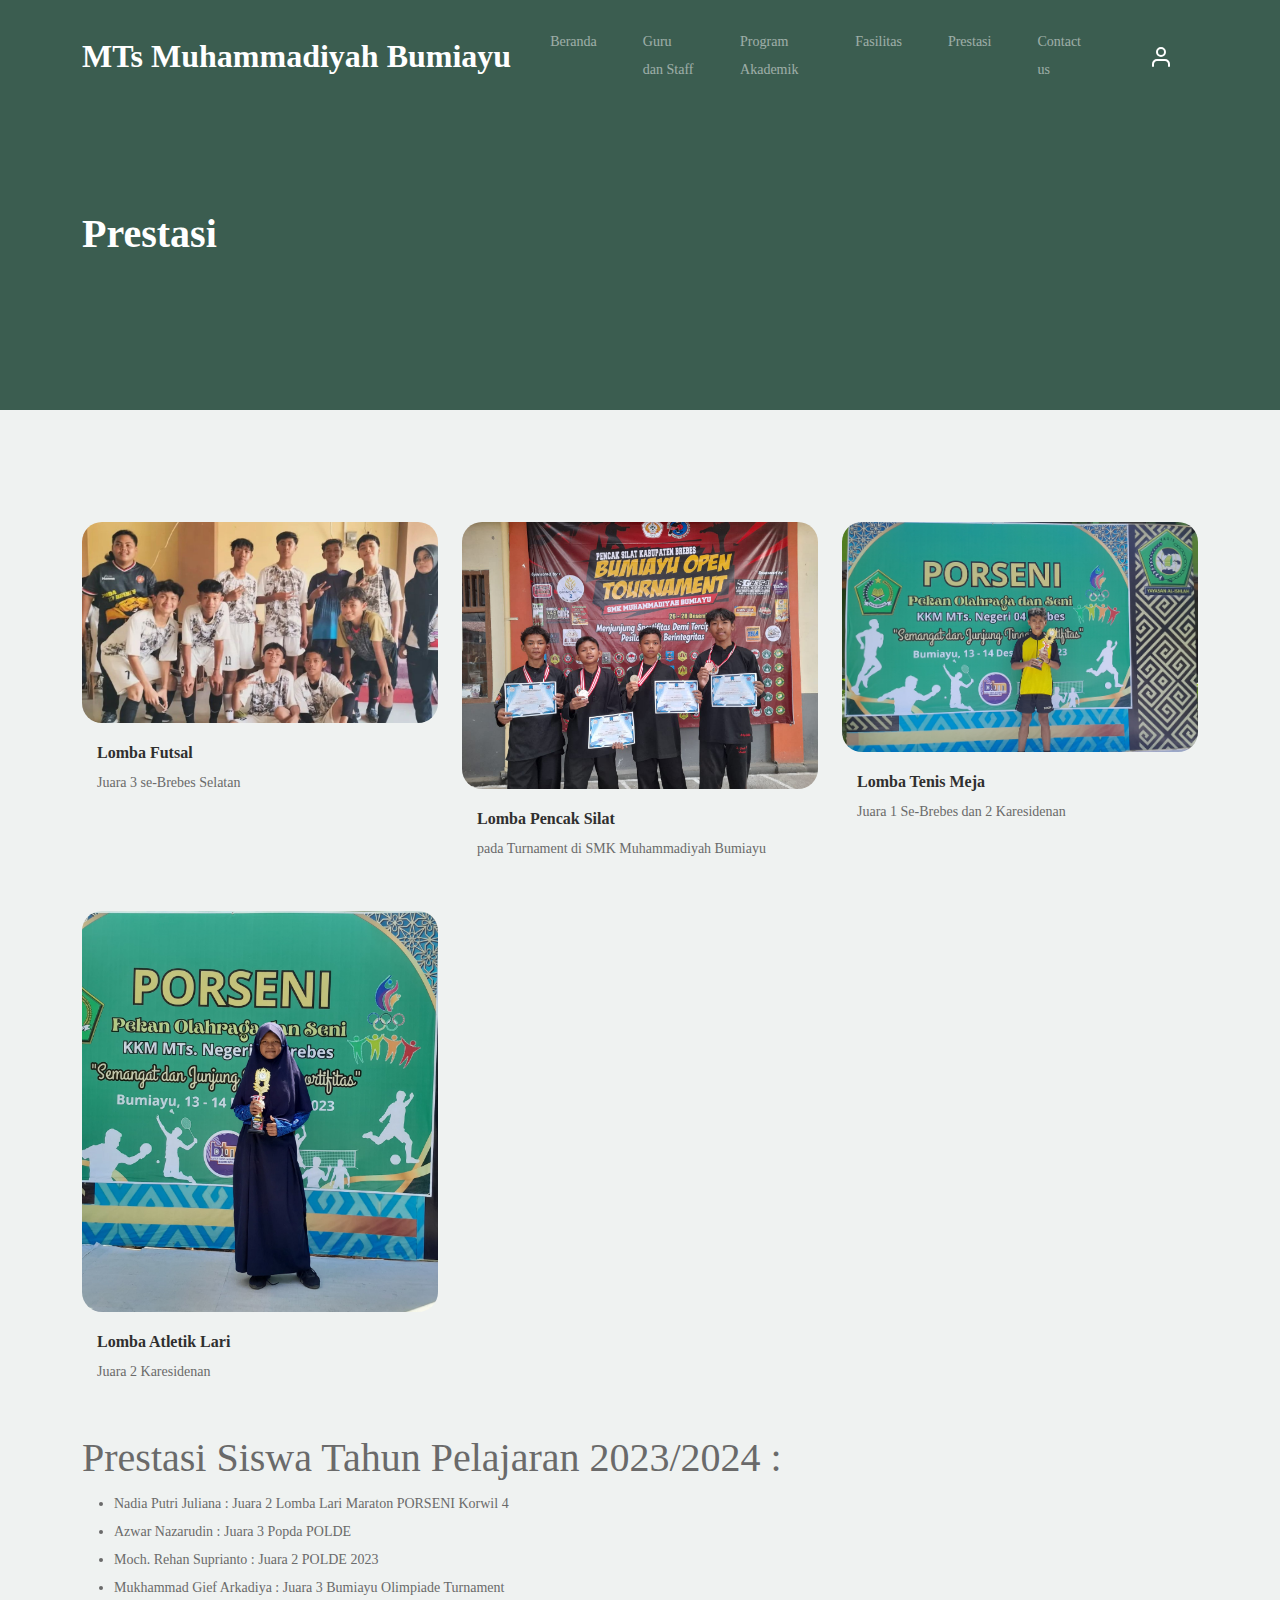
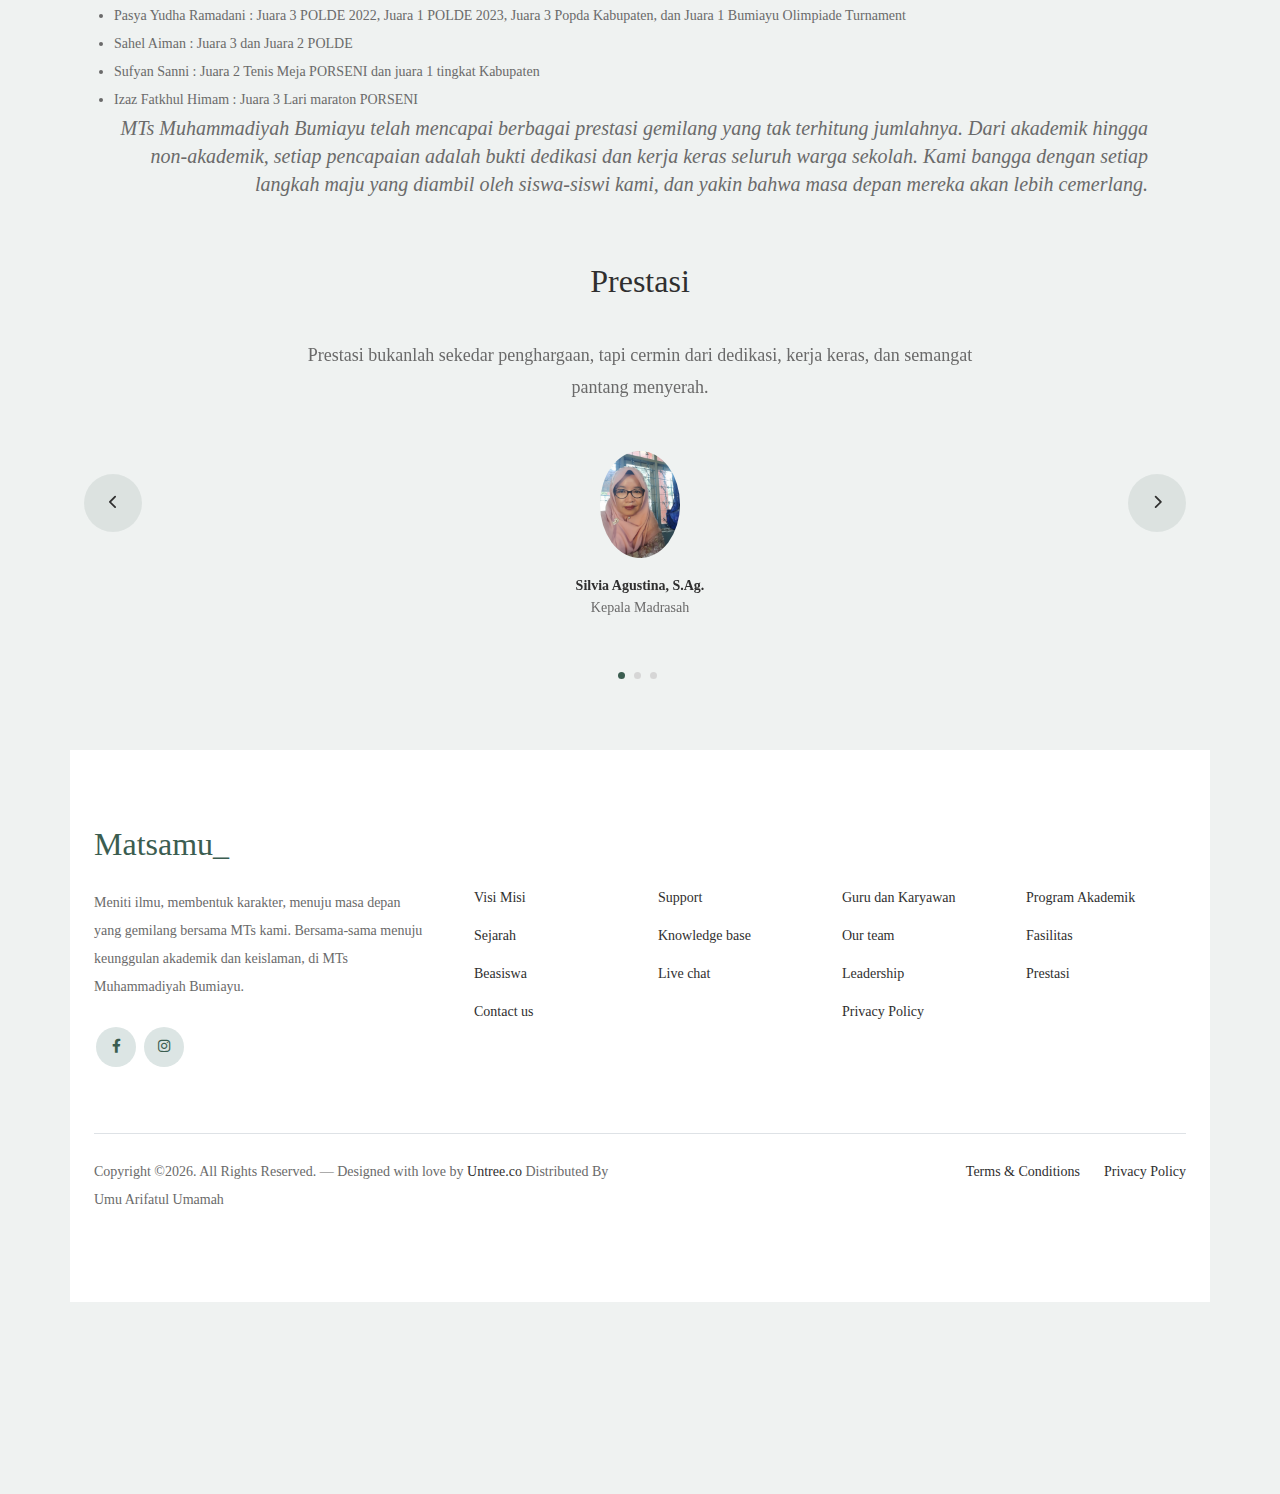
<file: prestasi.html>
<!doctype html>
<html lang="en">
<head>
  <meta charset="utf-8">
  <meta name="viewport" content="width=device-width, initial-scale=1, shrink-to-fit=no">
  <meta name="author" content="Untree.co">
  <link rel="shortcut icon" href="favicon.png">

  <meta name="description" content="" />
  <meta name="keywords" content="bootstrap, bootstrap4" />

		<!-- Bootstrap CSS -->
		<link href="css/bootstrap.min.css" rel="stylesheet">
		<link href="https://cdnjs.cloudflare.com/ajax/libs/font-awesome/6.0.0-beta3/css/all.min.css" rel="stylesheet">
		<link href="css/tiny-slider.css" rel="stylesheet">
		<link href="css/style.css" rel="stylesheet">
		<title>Matsamu_</title>
	</head>

	<body>

		<!-- Start Header/Navigation -->
		<nav class="custom-navbar navbar navbar navbar-expand-md navbar-dark bg-dark" arial-label="Furni navigation bar">

			<div class="container">
				<a class="navbar-brand" href="index.html">MTs Muhammadiyah Bumiayu</a>

				<button class="navbar-toggler" type="button" data-bs-toggle="collapse" data-bs-target="#navbarsFurni" aria-controls="navbarsFurni" aria-expanded="false" aria-label="Toggle navigation">
					<span class="navbar-toggler-icon"></span>
				</button>

				<div class="collapse navbar-collapse" id="navbarsFurni">
					<ul class="custom-navbar-nav navbar-nav ms-auto mb-2 mb-md-0">
						<li class="nav-item ">
							<a class="nav-link" href="index.html">Beranda</a>
						</li>
						<li><a class="nav-link" href="guru.html">Guru dan Staff</a></li>
						<li><a class="nav-link" href="program.html">Program Akademik</a></li>
						<li><a class="nav-link" href="fasilitas.html">Fasilitas</a></li>
						<li><a class="nav-link active" href="prestasi.html">Prestasi</a></li>
						<li><a class="nav-link" href="contact.html">Contact us</a></li>
					</ul>

					<ul class="custom-navbar-cta navbar-nav mb-2 mb-md-0 ms-5">
						<li><a class="nav-link" href="#"><img src="images/user.svg"></a></li>
						
					</ul>
				</div>
			</div>
				
		</nav>
		<!-- End Header/Navigation -->

		<!-- Start Hero Section -->
			<div class="hero">
				<div class="container">
					<div class="row justify-content-between">
						<div class="col-lg-5">
							<div class="intro-excerpt">
								<h1>Prestasi</h1>
								<p class="mb-4"></p>
								
							</div>
						</div>
						<div class="col-lg-7">
							
						</div>
					</div>
				</div>
			</div>
		<!-- End Hero Section -->

		

		<!-- Start Blog Section -->
		<div class="blog-section">
			<div class="container">
				
				<div class="row">

					<div class="col-12 col-sm-6 col-md-4 mb-5">
						<div class="post-entry">
							<a href="#" class="post-thumbnail"><img src="images/olahraga2.jpg" alt="Image" class="img-fluid"></a>
							<div class="post-content-entry">
								<h3><a href="#">Lomba Futsal</a></h3>
								<div class="meta">
									<span> <a href="#"></a></span> <span> Juara 3 se-Brebes Selatan <a href="#"></a></span>
								</div>
							</div>
						</div>
					</div>

					<div class="col-12 col-sm-6 col-md-4 mb-5">
						<div class="post-entry">
							<a href="#" class="post-thumbnail"><img src="images/silat.jpg" alt="Image" class="img-fluid"></a>
							<div class="post-content-entry">
								<h3><a href="#">Lomba Pencak Silat</a></h3>
								<div class="meta">
									<span> <a href="#"></a></span> <span>pada Turnament di SMK Muhammadiyah Bumiayu <a href="#"></a></span>
								</div>
							</div>
						</div>
					</div>

					<div class="col-12 col-sm-6 col-md-4 mb-5">
						<div class="post-entry">
							<a href="#" class="post-thumbnail"><img src="images/olahraga.jpg" alt="Image" class="img-fluid"></a>
							<div class="post-content-entry">
								<h3><a href="#">Lomba Tenis Meja</a></h3>
								<div class="meta">
									<span> <a href="#"></a></span> <span>Juara 1 Se-Brebes dan 2 Karesidenan <a href="#"></a></span>
								</div>
							</div>
						</div>
					</div>
					
					<div class="col-12 col-sm-6 col-md-4 mb-5">
						<div class="post-entry">
							<a href="#" class="post-thumbnail"><img src="images/porseni2.jpg" alt="Image" class="img-fluid"></a>
							<div class="post-content-entry">
								<h3><a href="#">Lomba Atletik Lari</a></h3>
								<div class="meta">
									<span> <a href="#"></a></span> <span>Juara 2 Karesidenan<a href="#"></a></span>
								</div>
							</div>
						</div>
					</div>

					<div class="box">
						<h1>Prestasi Siswa Tahun Pelajaran 2023/2024 : </h1>
						<ul>
							<li>Nadia Putri Juliana : Juara 2 Lomba Lari Maraton PORSENI Korwil 4</li>
							<li>Azwar Nazarudin : Juara 3 Popda POLDE</li>
							<li>Moch. Rehan Suprianto : Juara 2 POLDE 2023</li>
							<li>Mukhammad Gief Arkadiya : Juara 3 Bumiayu Olimpiade Turnament </li>
							<li>Pasya Yudha Ramadani : Juara 3 POLDE 2022, Juara 1 POLDE 2023, Juara 3 Popda Kabupaten, dan Juara 1 Bumiayu Olimpiade Turnament</li>
							<li>Sahel Aiman : Juara 3 dan Juara 2 POLDE </li>
							<li>Sufyan Sanni : Juara 2 Tenis Meja PORSENI dan juara 1 tingkat Kabupaten</li>
							<li>Izaz Fatkhul Himam : Juara 3 Lari maraton PORSENI </li>

							<style>
								body {
								  font-family: 'Playfair Display', serif;
								}
								.quote {
								  margin-right: 50px; /* Atur sesuai keinginan Anda */
								  text-align: right;
								  font-style: italic;
								}
							  </style>
							<p class="lead quote">MTs Muhammadiyah Bumiayu telah mencapai berbagai prestasi gemilang yang tak terhitung jumlahnya. Dari akademik hingga non-akademik, setiap pencapaian adalah bukti dedikasi dan kerja keras seluruh warga sekolah. Kami bangga dengan setiap langkah maju yang diambil oleh siswa-siswi kami, dan yakin bahwa masa depan mereka akan lebih cemerlang.
							</p></p>
						</ul>
					</div>

		<!-- Start Testimonial Slider -->
		<div class="testimonial-section">
			<div class="container">
				<div class="row">
					<div class="col-lg-7 mx-auto text-center">
						<h2 class="section-title">Prestasi</h2>
					</div>
				</div>

				<div class="row justify-content-center">
					<div class="col-lg-12">
						<div class="testimonial-slider-wrap text-center">

							<div id="testimonial-nav">
								<span class="prev" data-controls="prev"><span class="fa fa-chevron-left"></span></span>
								<span class="next" data-controls="next"><span class="fa fa-chevron-right"></span></span>
							</div>

							<div class="testimonial-slider">
								
								<div class="item">
									<div class="row justify-content-center">
										<div class="col-lg-8 mx-auto">

											<div class="testimonial-block text-center">
												<blockquote class="mb-5">
													<p> Prestasi bukanlah sekedar penghargaan, tapi cermin dari dedikasi, kerja keras, dan semangat pantang menyerah. 
														</p>
												</blockquote>

												<div class="author-info">
													<div class="author-pic">
														<img src="images/BA.jpg" alt="Maria Jones" class="img-fluid">
													</div>
													<h3 class="font-weight-bold">Silvia Agustina, S.Ag.</h3>
													<span class="position d-block mb-3">Kepala Madrasah</span>
												</div>
											</div>

										</div>
									</div>
								</div> 
								<!-- END item -->

								<div class="item">
									<div class="row justify-content-center">
										<div class="col-lg-8 mx-auto">

											<div class="testimonial-block text-center">
												<blockquote class="mb-5">
													<p>Di MTs kami, kami merayakan prestasi setiap siswa, dari akademik hingga non-akademik. 
														</p>
												</blockquote>

												<div class="author-info">
													<div class="author-pic">
														<img src="images/BA.jpg" alt="Maria Jones" class="img-fluid">
													</div>
													<h3 class="font-weight-bold">Silvia Agustina, S.Ag.</h3>
													<span class="position d-block mb-3">Kepala Madrasah</span>
												</div>
											</div>

										</div>
									</div>
								</div> 
								<!-- END item -->

								<div class="item">
									<div class="row justify-content-center">
										<div class="col-lg-8 mx-auto">

											<div class="testimonial-block text-center">
												<blockquote class="mb-5">
													<p>Bersama-sama, kami membentuk generasi pemenang yang siap menghadapi tantangan masa depan dengan percaya diri dan keberanian.</p>
												</blockquote>

												<div class="author-info">
													<div class="author-pic">
														<img src="images/BA.jpg" alt="Maria Jones" class="img-fluid">
													</div>
													<h3 class="font-weight-bold">Silvia Agustina, S.Ag.</h3>
													<span class="position d-block mb-3">Kepala Madrasah</span>
												</div>
											</div>

										</div>
									</div>
								</div> 
								<!-- END item -->

							</div>

						</div>
					</div>
				</div>
			</div>
		</div>
		<!-- End Testimonial Slider -->

		

		<!-- Start Footer Section -->
		<footer class="footer-section">
			<div class="container relative">



				<div class="row g-5 mb-5">
					<div class="col-lg-4">
						<div class="mb-4 footer-logo-wrap"><a href="#" class="footer-logo">Matsamu_</a></div>
						<p class="mb-4">Meniti ilmu, membentuk karakter, menuju masa depan yang gemilang bersama MTs kami. Bersama-sama menuju keunggulan akademik dan keislaman, di MTs Muhammadiyah Bumiayu.</p>

						<ul class="list-unstyled custom-social">
							<li><a href="#"><span class="fa fa-brands fa-facebook-f"></span></a></li>
							<li><a href="#"><span class="fa fa-brands fa-instagram"></span></a></li>
							
						</ul>
					</div>

					<div class="col-lg-8">
						<div class="row links-wrap">
							<div class="col-6 col-sm-6 col-md-3">
								<ul class="list-unstyled">
									<li><a href="#">Visi Misi</a></li>
									<li><a href="#">Sejarah</a></li>
									<li><a href="#">Beasiswa</a></li>
									<li><a href="#">Contact us</a></li>
								</ul>
							</div>

							<div class="col-6 col-sm-6 col-md-3">
								<ul class="list-unstyled">
									<li><a href="#">Support</a></li>
									<li><a href="#">Knowledge base</a></li>
									<li><a href="#">Live chat</a></li>
								</ul>
							</div>

							<div class="col-6 col-sm-6 col-md-3">
								<ul class="list-unstyled">
									<li><a href="#">Guru dan Karyawan</a></li>
									<li><a href="#">Our team</a></li>
									<li><a href="#">Leadership</a></li>
									<li><a href="#">Privacy Policy</a></li>
								</ul>
							</div>

							<div class="col-6 col-sm-6 col-md-3">
								<ul class="list-unstyled">
									<li><a href="#">Program Akademik</a></li>
									<li><a href="#">Fasilitas</a></li>
									<li><a href="#">Prestasi</a></li>
								</ul>
							</div>
						</div>
					</div>

				</div>

				<div class="border-top copyright">
					<div class="row pt-4">
						<div class="col-lg-6">
							<p class="mb-2 text-center text-lg-start">Copyright &copy;<script>document.write(new Date().getFullYear());</script>. All Rights Reserved. &mdash; Designed with love by <a href="https://untree.co">Untree.co</a> Distributed By <a hreff="https://themewagon.com">Umu Arifatul Umamah</a>  <!-- License information: https://untree.co/license/ -->
            </p>
						</div>

						<div class="col-lg-6 text-center text-lg-end">
							<ul class="list-unstyled d-inline-flex ms-auto">
								<li class="me-4"><a href="#">Terms &amp; Conditions</a></li>
								<li><a href="#">Privacy Policy</a></li>
							</ul>
						</div>

					</div>
				</div>

			</div>
		</footer>
		<!-- End Footer Section -->	


		<script src="js/bootstrap.bundle.min.js"></script>
		<script src="js/tiny-slider.js"></script>
		<script src="js/custom.js"></script>
	</body>

</html>
</file>
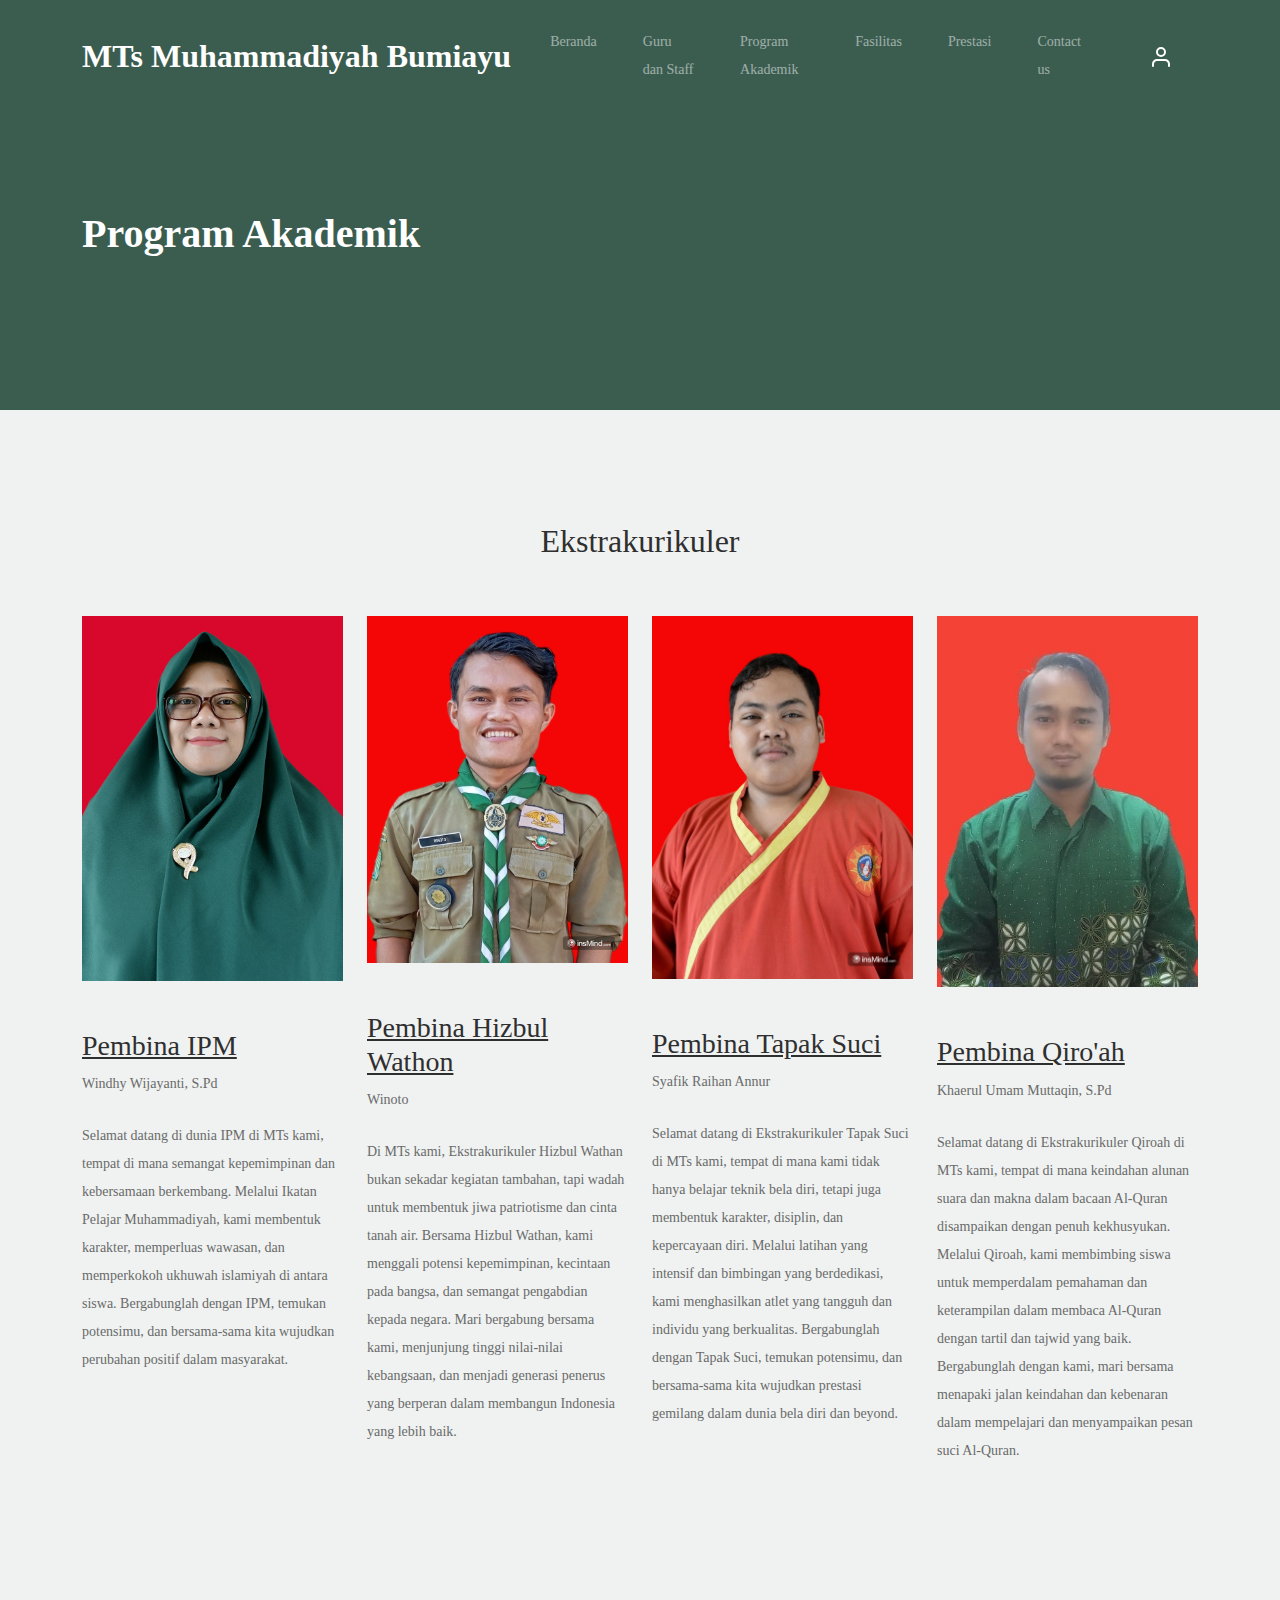
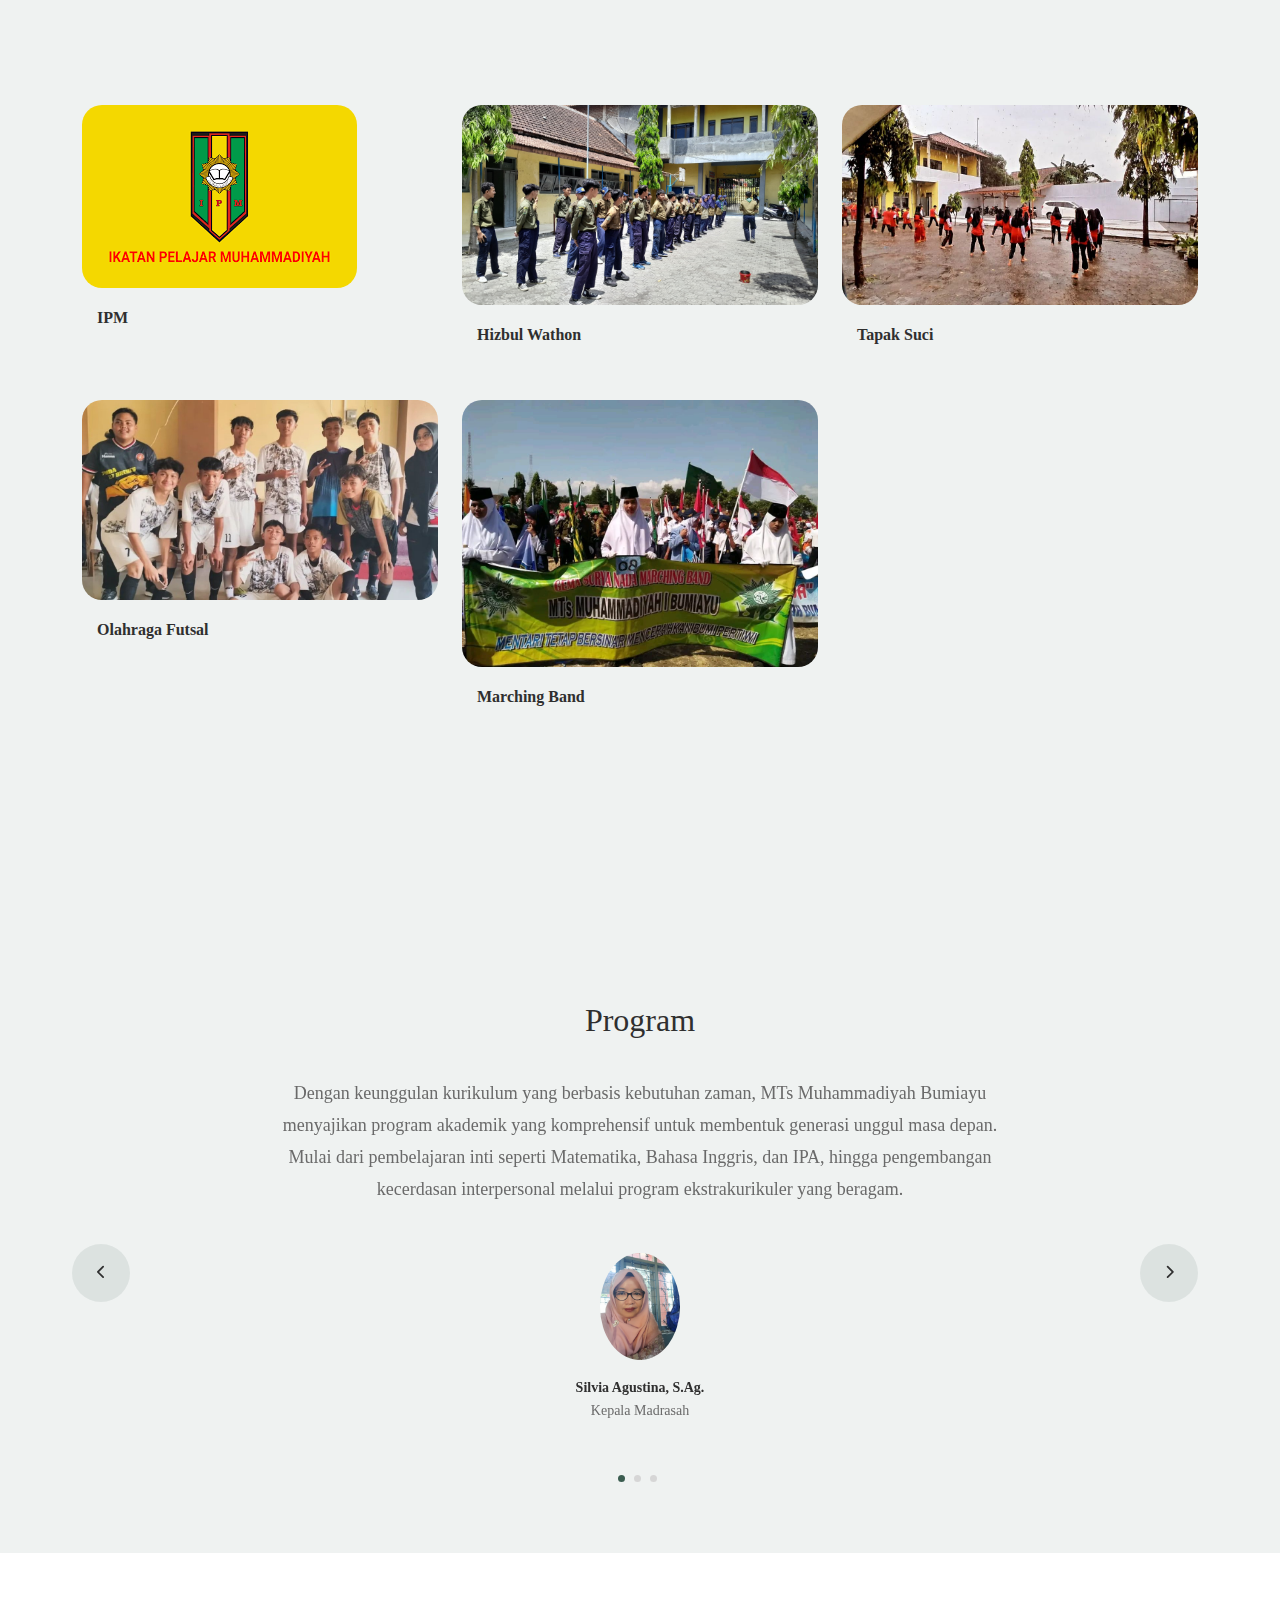
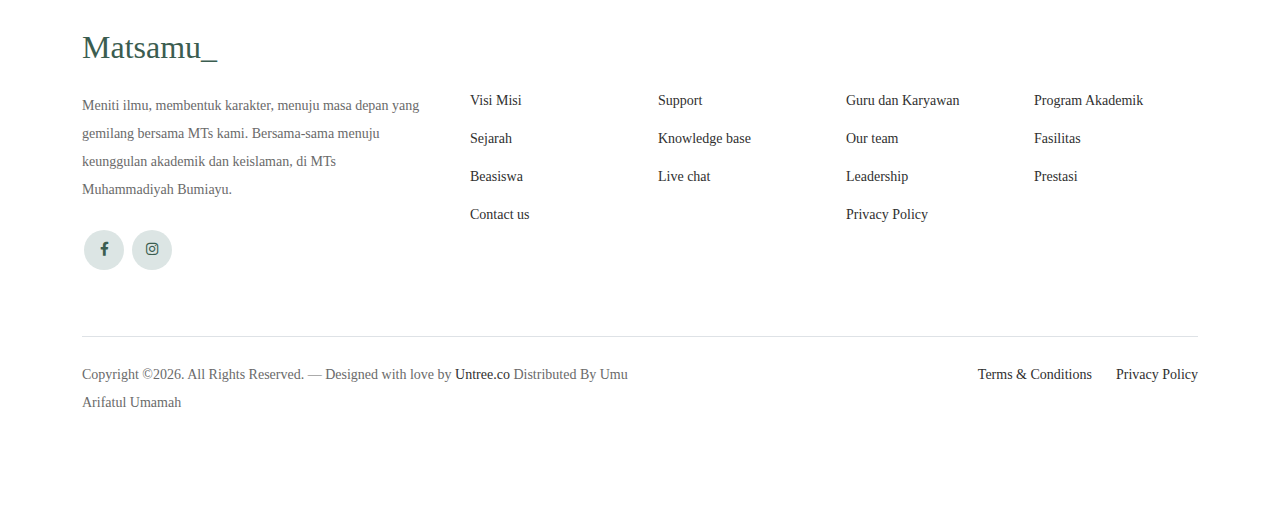
<file: program.html>
<!doctype html>
<html lang="en">
<head>
  <meta charset="utf-8">
  <meta name="viewport" content="width=device-width, initial-scale=1, shrink-to-fit=no">
  <meta name="author" content="Untree.co">
  <link rel="shortcut icon" href="favicon.png">

  <meta name="description" content="" />
  <meta name="keywords" content="bootstrap, bootstrap4" />

		<!-- Bootstrap CSS -->
		<link href="css/bootstrap.min.css" rel="stylesheet">
		<link href="https://cdnjs.cloudflare.com/ajax/libs/font-awesome/6.0.0-beta3/css/all.min.css" rel="stylesheet">
		<link href="css/tiny-slider.css" rel="stylesheet">
		<link href="css/style.css" rel="stylesheet">
		<title>Matsamu_ </title>
	</head>

	<body>
		<style>
			body {
			  font-family: 'Playfair Display', serif;
			}
			.quote {
			  margin-right: 50px; /* Atur sesuai keinginan Anda */
			  text-align: right;
			  font-style: italic;
			}
		  </style>
		<!-- Start Header/Navigation -->
		<nav class="custom-navbar navbar navbar navbar-expand-md navbar-dark bg-dark" arial-label="Furni navigation bar">

			<div class="container">
				<a class="navbar-brand" href="index.html">MTs Muhammadiyah Bumiayu</a>

				<button class="navbar-toggler" type="button" data-bs-toggle="collapse" data-bs-target="#navbarsFurni" aria-controls="navbarsFurni" aria-expanded="false" aria-label="Toggle navigation">
					<span class="navbar-toggler-icon"></span>
				</button>

				<div class="collapse navbar-collapse" id="navbarsFurni">
					<ul class="custom-navbar-nav navbar-nav ms-auto mb-2 mb-md-0">
						<li class="nav-item ">
							<a class="nav-link" href="index.html">Beranda</a>
						</li>
						<li><a class="nav-link" href="guru.html">Guru dan Staff</a></li>
						<li><a class="nav-link active" href="program.html">Program Akademik</a></li>
						<li><a class="nav-link" href="fasilitas.html">Fasilitas</a></li>
						<li><a class="nav-link" href="prestasi.html">Prestasi</a></li>
						<li><a class="nav-link" href="contact.html">Contact us</a></li>
					</ul>

					<ul class="custom-navbar-cta navbar-nav mb-2 mb-md-0 ms-5">
						<li><a class="nav-link" href="#"><img src="images/user.svg"></a></li>
						
					</ul>
				</div>
			</div>
				
		</nav>
		<!-- End Header/Navigation -->

		<!-- Start Hero Section -->
			<div class="hero">
				<div class="container">
					<div class="row justify-content-between">
						<div class="col-lg-5">
							<div class="intro-excerpt">
								<h1>Program Akademik</h1>
								<p class="mb-4"></p>
								
							</div>
						</div>
						<div class="col-lg-7">
						
						</div>
					</div>
				</div>
			</div>
		<!-- End Hero Section -->

		<!-- Start Team Section -->
		<div class="untree_co-section">
			<div class="container">

				<div class="row mb-5">
					<div class="col-lg-5 mx-auto text-center">
						<h2 class="section-title">Ekstrakurikuler</h2>
					</div>
				</div>

				<div class="row">

					<!-- Start Column 1 -->
					<div class="col-12 col-md-6 col-lg-3 mb-5 mb-md-0">
						<img src="images/windhy.jpg" class="img-fluid mb-5">
						<h3 clas><a href="#"><span class="">Pembina IPM</span></a></h3>
            <span class="d-block position mb-4">Windhy Wijayanti, S.Pd</span>
            <p>Selamat datang di dunia IPM di MTs kami, tempat di mana semangat kepemimpinan dan kebersamaan berkembang. 
				Melalui Ikatan Pelajar Muhammadiyah, kami membentuk karakter, memperluas wawasan, dan memperkokoh ukhuwah islamiyah di antara siswa. 
				Bergabunglah dengan IPM, temukan potensimu, dan bersama-sama kita wujudkan perubahan positif dalam masyarakat.</p>
            
					</div> 
					<!-- End Column 1 -->

					<!-- Start Column 2 -->
					<div class="col-12 col-md-6 col-lg-3 mb-5 mb-md-0">
						<img src="images/winoto.jpg" class="img-fluid mb-5">

						<h3 clas><a href="#"><span class=""> Pembina Hizbul Wathon</span> </a></h3>
            <span class="d-block position mb-4">Winoto</span>
            <p>Di MTs kami, Ekstrakurikuler Hizbul Wathan bukan sekadar kegiatan tambahan, tapi wadah untuk membentuk jiwa patriotisme dan cinta tanah air. 
				Bersama Hizbul Wathan, kami menggali potensi kepemimpinan, kecintaan pada bangsa, dan semangat pengabdian kepada negara. 
				Mari bergabung bersama kami, menjunjung tinggi nilai-nilai kebangsaan, dan menjadi generasi penerus yang berperan dalam membangun Indonesia yang lebih baik.</p>
           
					</div> 
					<!-- End Column 2 -->

					<!-- Start Column 3 -->
					<div class="col-12 col-md-6 col-lg-3 mb-5 mb-md-0">
						<img src="images/raihan.jpg" class="img-fluid mb-5">
						<h3 clas><a href="#"><span class="">Pembina Tapak Suci</span> </a></h3>
            <span class="d-block position mb-4">Syafik Raihan Annur</span>
            <p>Selamat datang di Ekstrakurikuler Tapak Suci di MTs kami, tempat di mana kami tidak hanya belajar teknik bela diri, tetapi juga membentuk karakter, disiplin, dan kepercayaan diri. 
				Melalui latihan yang intensif dan bimbingan yang berdedikasi, kami menghasilkan atlet yang tangguh dan individu yang berkualitas. 
				Bergabunglah dengan Tapak Suci, temukan potensimu, dan bersama-sama kita wujudkan prestasi gemilang dalam dunia bela diri dan beyond.</p>
            
					</div> 
					<!-- End Column 3 -->

					<!-- Start Column 4 -->
					<div class="col-12 col-md-6 col-lg-3 mb-5 mb-md-0">
						<img src="images/umam.jpg" class="img-fluid mb-5">

						<h3 clas><a href="#"><span class=""> Pembina Qiro'ah</span> </a></h3>
            <span class="d-block position mb-4">Khaerul Umam Muttaqin, S.Pd</span>
            <p>Selamat datang di Ekstrakurikuler Qiroah di MTs kami, tempat di mana keindahan alunan suara dan makna dalam bacaan Al-Quran disampaikan dengan penuh kekhusyukan. 
				Melalui Qiroah, kami membimbing siswa untuk memperdalam pemahaman dan keterampilan dalam membaca Al-Quran dengan tartil dan tajwid yang baik. 
				Bergabunglah dengan kami, mari bersama menapaki jalan keindahan dan kebenaran dalam mempelajari dan menyampaikan pesan suci Al-Quran.</p>
            

          
					</div> 
					<!-- End Column 4 -->

					

				</div>
			</div>
		</div>
		<!-- End Team Section -->

		<!-- Start Blog Section -->
		<div class="blog-section">
			<div class="container">
				
				<div class="row">

					<div class="col-12 col-sm-6 col-md-4 mb-5">
						<div class="post-entry">
							<a href="#" class="post-thumbnail"><img src="images/ipm1.png" alt="Image" class="img-fluid"></a>
							<div class="post-content-entry">
								<h3><a href="#">IPM</a></h3>
								
							</div>
						</div>
					</div>

					<div class="col-12 col-sm-6 col-md-4 mb-5">
						<div class="post-entry">
							<a href="#" class="post-thumbnail"><img src="images/hw.jpg" alt="Image" class="img-fluid"></a>
							<div class="post-content-entry">
								<h3><a href="#">Hizbul Wathon</a></h3>
								
							</div>
						</div>
					</div>

					<div class="col-12 col-sm-6 col-md-4 mb-5">
						<div class="post-entry">
							<a href="#" class="post-thumbnail"><img src="images/ts.jpg" alt="Image" class="img-fluid"></a>
							<div class="post-content-entry">
								<h3><a href="#">Tapak Suci</a></h3>
								
							</div>
						</div>
					</div>

					<div class="col-12 col-sm-6 col-md-4 mb-5">
						<div class="post-entry">
							<a href="#" class="post-thumbnail"><img src="images/olahraga2.jpg" alt="Image" class="img-fluid"></a>
							<div class="post-content-entry">
								<h3><a href="#">Olahraga Futsal</a></h3>
						
							</div>
						</div>
					</div>

					<div class="col-12 col-sm-6 col-md-4 mb-5">
						<div class="post-entry">
							<a href="#" class="post-thumbnail"><img src="images/marching.jpg" alt="Image" class="img-fluid"></a>
							<div class="post-content-entry">
								<h3><a href="#">Marching Band</a></h3>
						
							</div>
						</div>
					</div>

				</div>
			</div>
		</div>
		<!-- End Start Blog Section -->

		<!-- Start Testimonial Slider -->
		<div class="testimonial-section">
			<div class="container">
				<div class="row">
					<div class="col-lg-7 mx-auto text-center">
						<h2 class="section-title">Program</h2>
					</div>
				</div>

				<div class="row justify-content-center">
					<div class="col-lg-12">
						<div class="testimonial-slider-wrap text-center">

							<div id="testimonial-nav">
								<span class="prev" data-controls="prev"><span class="fa fa-chevron-left"></span></span>
								<span class="next" data-controls="next"><span class="fa fa-chevron-right"></span></span>
							</div>

							<div class="testimonial-slider">
								
								<div class="item">
									<div class="row justify-content-center">
										<div class="col-lg-8 mx-auto">

											<div class="testimonial-block text-center">
												<blockquote class="mb-5">
													<p> Dengan keunggulan kurikulum yang berbasis kebutuhan zaman, MTs Muhammadiyah Bumiayu menyajikan program akademik yang komprehensif untuk membentuk generasi unggul masa depan. Mulai dari pembelajaran inti seperti Matematika, Bahasa Inggris, dan IPA, hingga pengembangan kecerdasan interpersonal melalui program ekstrakurikuler yang beragam. </p>
												</blockquote>

												<div class="author-info">
													<div class="author-pic">
														<img src="images/BA.jpg" alt="Maria Jones" class="img-fluid">
													</div>
													<h3 class="font-weight-bold">Silvia Agustina, S.Ag.</h3>
													<span class="position d-block mb-3">Kepala Madrasah</span>
												</div>
											</div>

										</div>
									</div>
								</div> 
								<!-- END item -->

								<div class="item">
									<div class="row justify-content-center">
										<div class="col-lg-8 mx-auto">

											<div class="testimonial-block text-center">
												<blockquote class="mb-5">
													<p>Kami berkomitmen untuk memberikan pendidikan yang berkualitas, menggali potensi siswa dan membimbing mereka menjadi pemimpin masa depan yang berintegritas, berwawasan, dan berdaya saing global. </p>
												</blockquote>

												<div class="author-info">
													<div class="author-pic">
														<img src="images/BA.jpg" alt="Maria Jones" class="img-fluid">
													</div>
													<h3 class="font-weight-bold">Silvia Agustina, S.Ag.</h3>
													<span class="position d-block mb-3">Kepala Madrasah</span>
												</div>
											</div>

										</div>
									</div>
								</div> 
								<!-- END item -->

								<div class="item">
									<div class="row justify-content-center">
										<div class="col-lg-8 mx-auto">

											<div class="testimonial-block text-center">
												<blockquote class="mb-5">
													<p>Temukan lebih banyak tentang program akademik kami dan bergabunglah dengan komunitas belajar yang inspiratif di MTs Muhammadiyah Bumiayu!</p>
												</blockquote>

												<div class="author-info">
													<div class="author-pic">
														<img src="images/BA.jpg" alt="Maria Jones" class="img-fluid">
													</div>
													<h3 class="font-weight-bold">Silvia Agustina, S.Ag.</h3>
													<span class="position d-block mb-3">Kepala Madrasah</span>
												</div>
											</div>

										</div>
									</div>
								</div> 
								<!-- END item -->

							</div>

						</div>
					</div>
				</div>
			</div>
		</div>
		<!-- End Testimonial Slider -->

		

		<!-- Start Footer Section -->
		<footer class="footer-section">
			<div class="container relative">



				<div class="row g-5 mb-5">
					<div class="col-lg-4">
						<div class="mb-4 footer-logo-wrap"><a href="#" class="footer-logo">Matsamu_</a></div>
						<p class="mb-4">Meniti ilmu, membentuk karakter, menuju masa depan yang gemilang bersama MTs kami. Bersama-sama menuju keunggulan akademik dan keislaman, di MTs Muhammadiyah Bumiayu.</p>

						<ul class="list-unstyled custom-social">
							<li><a href="#"><span class="fa fa-brands fa-facebook-f"></span></a></li>
							<li><a href="#"><span class="fa fa-brands fa-instagram"></span></a></li>
							
						</ul>
					</div>

					<div class="col-lg-8">
						<div class="row links-wrap">
							<div class="col-6 col-sm-6 col-md-3">
								<ul class="list-unstyled">
									<li><a href="#">Visi Misi</a></li>
									<li><a href="#">Sejarah</a></li>
									<li><a href="#">Beasiswa</a></li>
									<li><a href="#">Contact us</a></li>
								</ul>
							</div>

							<div class="col-6 col-sm-6 col-md-3">
								<ul class="list-unstyled">
									<li><a href="#">Support</a></li>
									<li><a href="#">Knowledge base</a></li>
									<li><a href="#">Live chat</a></li>
								</ul>
							</div>

							<div class="col-6 col-sm-6 col-md-3">
								<ul class="list-unstyled">
									<li><a href="#">Guru dan Karyawan</a></li>
									<li><a href="#">Our team</a></li>
									<li><a href="#">Leadership</a></li>
									<li><a href="#">Privacy Policy</a></li>
								</ul>
							</div>

							<div class="col-6 col-sm-6 col-md-3">
								<ul class="list-unstyled">
									<li><a href="#">Program Akademik</a></li>
									<li><a href="#">Fasilitas</a></li>
									<li><a href="#">Prestasi</a></li>
								</ul>
							</div>
						</div>
					</div>

				</div>

				<div class="border-top copyright">
					<div class="row pt-4">
						<div class="col-lg-6">
							<p class="mb-2 text-center text-lg-start">Copyright &copy;<script>document.write(new Date().getFullYear());</script>. All Rights Reserved. &mdash; Designed with love by <a href="https://untree.co">Untree.co</a> Distributed By <a hreff="https://themewagon.com">Umu Arifatul Umamah</a>  <!-- License information: https://untree.co/license/ -->
            </p>
						</div>

						<div class="col-lg-6 text-center text-lg-end">
							<ul class="list-unstyled d-inline-flex ms-auto">
								<li class="me-4"><a href="#">Terms &amp; Conditions</a></li>
								<li><a href="#">Privacy Policy</a></li>
							</ul>
						</div>

					</div>
				</div>

			</div>
		</footer>
		<!-- End Footer Section -->	


		<script src="js/bootstrap.bundle.min.js"></script>
		<script src="js/tiny-slider.js"></script>
		<script src="js/custom.js"></script>
	</body>

</html>
</file>
<file: css/tiny-slider.css>
.tns-outer{padding:0 !important}.tns-outer [hidden]{display:none !important}.tns-outer [aria-controls],.tns-outer [data-action]{cursor:pointer}.tns-slider{-webkit-transition:all 0s;-moz-transition:all 0s;transition:all 0s}.tns-slider>.tns-item{-webkit-box-sizing:border-box;-moz-box-sizing:border-box;box-sizing:border-box}.tns-horizontal.tns-subpixel{white-space:nowrap}.tns-horizontal.tns-subpixel>.tns-item{display:inline-block;vertical-align:top;white-space:normal}.tns-horizontal.tns-no-subpixel:after{content:'';display:table;clear:both}.tns-horizontal.tns-no-subpixel>.tns-item{float:left}.tns-horizontal.tns-carousel.tns-no-subpixel>.tns-item{margin-right:-100%}.tns-no-calc{position:relative;left:0}.tns-gallery{position:relative;left:0;min-height:1px}.tns-gallery>.tns-item{position:absolute;left:-100%;-webkit-transition:transform 0s, opacity 0s;-moz-transition:transform 0s, opacity 0s;transition:transform 0s, opacity 0s}.tns-gallery>.tns-slide-active{position:relative;left:auto !important}.tns-gallery>.tns-moving{-webkit-transition:all 0.25s;-moz-transition:all 0.25s;transition:all 0.25s}.tns-autowidth{display:inline-block}.tns-lazy-img{-webkit-transition:opacity 0.6s;-moz-transition:opacity 0.6s;transition:opacity 0.6s;opacity:0.6}.tns-lazy-img.tns-complete{opacity:1}.tns-ah{-webkit-transition:height 0s;-moz-transition:height 0s;transition:height 0s}.tns-ovh{overflow:hidden}.tns-visually-hidden{position:absolute;left:-10000em}.tns-transparent{opacity:0;visibility:hidden}.tns-fadeIn{opacity:1;filter:alpha(opacity=100);z-index:0}.tns-normal,.tns-fadeOut{opacity:0;filter:alpha(opacity=0);z-index:-1}.tns-vpfix{white-space:nowrap}.tns-vpfix>div,.tns-vpfix>li{display:inline-block}.tns-t-subp2{margin:0 auto;width:310px;position:relative;height:10px;overflow:hidden}.tns-t-ct{width:2333.3333333%;width:-webkit-calc(100% * 70 / 3);width:-moz-calc(100% * 70 / 3);width:calc(100% * 70 / 3);position:absolute;right:0}.tns-t-ct:after{content:'';display:table;clear:both}.tns-t-ct>div{width:1.4285714%;width:-webkit-calc(100% / 70);width:-moz-calc(100% / 70);width:calc(100% / 70);height:10px;float:left}

/*# sourceMappingURL=sourcemaps/tiny-slider.css.map */
</file>
<file: css/style.css>
/*
* Template Name: UntreeStore
* Template Author: Untree.co
* Author URI: https://untree.co/
* License: https://creativecommons.org/licenses/by/3.0/
*/
@import url("https://fonts.googleapis.com/css2?family=Inter:wght@400;500;600;700;800&display=swap");

body {
  overflow-x: hidden;
  position: relative;
  
 }
body {
        font-family: "Playfair Display", sans-serif;
        font-weight: 400;
        line-height: 28px;
        color: #6a6a6a;
        font-size: 14px;
        background: #eff2f1;
        overflow-x: hidden;
        position: relative;
    }

body {
  font-family: "Playfair Display", sans-serif;
  font-weight: 400;
  line-height: 28px;
  color: #6a6a6a;
  font-size: 14px;
  background-color: #eff2f1; 
  }
    
a {
  text-decoration: none;
  -webkit-transition: .3s all ease;
  -o-transition: .3s all ease;
  transition: .3s all ease;
  color: #2f2f2f;
  text-decoration: underline; }
  a:hover {
    color: #2f2f2f;
    text-decoration: none; }
  a.more {
    font-weight: 600; }

.custom-navbar {
  background: #3b5d50 !important;
  padding-top: 20px;
  padding-bottom: 20px; }
  .custom-navbar .navbar-brand {
    font-size: 32px;
    font-weight: 600; }
    .custom-navbar .navbar-brand > span {
      opacity: .4; }
  .custom-navbar .navbar-toggler {
    border-color: transparent; }
    .custom-navbar .navbar-toggler:active, .custom-navbar .navbar-toggler:focus {
      -webkit-box-shadow: none;
      box-shadow: none;
      outline: none; }
  @media (min-width: 992px) {
    .custom-navbar .custom-navbar-nav li {
      margin-left: 15px;
      margin-right: 15px; } }
  .custom-navbar .custom-navbar-nav li a {
    font-weight: 500;
    color: #ffffff !important;
    opacity: .5;
    -webkit-transition: .3s all ease;
    -o-transition: .3s all ease;
    transition: .3s all ease;
    position: relative; }
    @media (min-width: 768px) {
      .custom-navbar .custom-navbar-nav li a:before {
        content: "";
        position: absolute;
        bottom: 0;
        left: 8px;
        right: 8px;
        background: #f9bf29;
        height: 5px;
        opacity: 1;
        visibility: visible;
        width: 0;
        -webkit-transition: .15s all ease-out;
        -o-transition: .15s all ease-out;
        transition: .15s all ease-out; } }
    .custom-navbar .custom-navbar-nav li a:hover {
      opacity: 1; }
      .custom-navbar .custom-navbar-nav li a:hover:before {
        width: calc(100% - 16px); }
  .custom-navbar .custom-navbar-nav li.active a {
    opacity: 1; }
    .custom-navbar .custom-navbar-nav li.active a:before {
      width: calc(100% - 16px); }
  .custom-navbar .custom-navbar-cta {
    margin-left: 0 !important;
    -webkit-box-orient: horizontal;
    -webkit-box-direction: normal;
    -ms-flex-direction: row;
    flex-direction: row; }
    @media (min-width: 768px) {
      .custom-navbar .custom-navbar-cta {
        margin-left: 40px !important; } }
    .custom-navbar .custom-navbar-cta li {
      margin-left: 0px;
      margin-right: 0px; }
      .custom-navbar .custom-navbar-cta li:first-child {
        margin-right: 20px; }

.hero {
  background: #3b5d50;
  padding: calc(4rem - 30px) 0 0rem 0; }
  @media (min-width: 768px) {
    .hero {
      padding: calc(4rem - 30px) 0 4rem 0; } }
  @media (min-width: 992px) {
    .hero {
      padding: calc(8rem - 30px) 0 8rem 0; } }
  .hero .intro-excerpt {
    position: relative;
    z-index: 4; }
    @media (min-width: 992px) {
      .hero .intro-excerpt {
        max-width: 450px; } }
  .hero h1 {
    font-weight: 700;
    color: #ffffff;
    margin-bottom: 5px; }
    @media (min-width: 1400px) {
      .hero h1 {
        font-size: 54px; } }
        .hero h3 {
          font-weight: 700;
          color: #ffffff;
          margin-bottom: 30px; }
          @media (min-width: 14000px) {
            .hero h3 {
              font-size: 54px; } }
  .hero p {
    color: rgba(255, 255, 255, 0.5);
    margin-bottom: 30px; }
  .hero .hero-img-wrap {
    position: relative; }
    .hero .hero-img-wrap img {
      position: relative;
      top: 0px;
      right: 0px;
      z-index: 2;
      max-width: 780px;
      left: -20px; }
      @media (min-width: 768px) {
        .hero .hero-img-wrap img {
          right: 0px;
          left: -100px; } }
      @media (min-width: 992px) {
        .hero .hero-img-wrap img {
          left: 0px;
          top: -80px;
          position: absolute;
          right: -50px; } }
      @media (min-width: 1200px) {
        .hero .hero-img-wrap img {
          left: 0px;
          top: -80px;
          right: -100px; } }
    .hero .hero-img-wrap:after {
      content: "";
      position: absolute;
      margin-right: 100px;
      width: 350px;
      height: 350px;
      background-image: url("../images/logo.png");
      background-size: contain;
      background-repeat: no-repeat;
      right: -50px;
      top: -0px; }
      @media (min-width: 1200px) {
        .hero .hero-img-wrap:after {
          top: -40px; } }

.btn {
  font-weight: 600;
  padding: 12px 30px;
  border-radius: 30px;
  color: #ffffff;
  background: #2f2f2f;
  border-color: #2f2f2f; }
  .btn:hover {
    color: #ffffff;
    background: #222222;
    border-color: #222222; }
  .btn:active, .btn:focus {
    outline: none !important;
    -webkit-box-shadow: none;
    box-shadow: none; }
  .btn.btn-primary {
    background: #3b5d50;
    border-color: #3b5d50; }
    .btn.btn-primary:hover {
      background: #314d43;
      border-color: #314d43; }
  .btn.btn-secondary {
    color: #2f2f2f;
    background: #f9bf29;
    border-color: #f9bf29; }
    .btn.btn-secondary:hover {
      background: #f8b810;
      border-color: #f8b810; }
  .btn.btn-white-outline {
    background: transparent;
    border-width: 2px;
    border-color: rgba(255, 255, 255, 0.3); }
    .btn.btn-white-outline:hover {
      border-color: white;
      color: #ffffff; }

.section-title {
  color: #2f2f2f; }

.product-section {
  padding: 7rem 0; }
  .product-section .product-item {
    text-align: center;
    text-decoration: none;
    display: block;
    position: relative;
    padding-bottom: 50px;
    cursor: pointer; }
    .product-section .product-item .product-thumbnail {
      margin-bottom: 30px;
      position: relative;
      top: 0;
      -webkit-transition: .3s all ease;
      -o-transition: .3s all ease;
      transition: .3s all ease; }
    .product-section .product-item h3 {
      font-weight: 600;
      font-size: 16px;}
    .product-section .product-item strong {
      font-weight: 800 !important;
      font-size: 18px !important; }
    .product-section .product-item h3, .product-section .product-item strong {
      color: #2f2f2f;
      text-decoration: none; }
    .product-section .product-item .icon-cross {
      position: absolute;
      width: 35px;
      height: 35px;
      display: inline-block;
      background: #2f2f2f;
      bottom: 15px;
      left: 50%;
      -webkit-transform: translateX(-50%);
      -ms-transform: translateX(-50%);
      transform: translateX(-50%);
      margin-bottom: -17.5px;
      border-radius: 50%;
      opacity: 0;
      visibility: hidden;
      -webkit-transition: .3s all ease;
      -o-transition: .3s all ease;
      transition: .3s all ease; }
      .product-section .product-item .icon-cross img {
        position: absolute;
        left: 50%;
        top: 50%;
        -webkit-transform: translate(-50%, -50%);
        -ms-transform: translate(-50%, -50%);
        transform: translate(-50%, -50%); }
    .product-section .product-item:before {
      bottom: 0;
      left: 0;
      right: 0;
      position: absolute;
      content: "";
      background: #dce5e4;
      height: 0%;
      z-index: -1;
      border-radius: 10px;
      -webkit-transition: .3s all ease;
      -o-transition: .3s all ease;
      transition: .3s all ease; }
    .product-section .product-item:hover .product-thumbnail {
      top: -25px; }
    .product-section .product-item:hover .icon-cross {
      bottom: 0;
      opacity: 1;
      visibility: visible; }
    .product-section .product-item:hover:before {
      height: 70%; }

.why-choose-section {
  padding: 7rem 0; }
  .why-choose-section .img-wrap {
    position: relative; }
    .why-choose-section .img-wrap:before {
      position: absolute;
      content: "";
      width: 255px;
      height: 217px;
      background-image: url("../images/dots-yellow.svg");
      background-repeat: no-repeat;
      background-size: contain;
      -webkit-transform: translate(-40%, -40%);
      -ms-transform: translate(-40%, -40%);
      transform: translate(-40%, -40%);
      z-index: -1; }
    .why-choose-section .img-wrap img {
      border-radius: 20px; }

.feature {
  margin-bottom: 30px; }
  .feature .icon {
    display: inline-block;
    position: relative;
    margin-bottom: 20px; }
    .feature .icon:before {
      content: "";
      width: 33px;
      height: 33px;
      position: absolute;
      background: rgba(59, 93, 80, 0.2);
      border-radius: 50%;
      right: -8px;
      bottom: 0; }
  .feature h3 {
    font-size: 14px;
    color: #2f2f2f; }
  .feature p {
    font-size: 14px;
    line-height: 22px;
    color: #6a6a6a; }

.we-help-section {
  padding: 7rem 0; }
  .we-help-section .imgs-grid {
    display: -ms-grid;
    display: grid;
    -ms-grid-columns: (1fr)[];
    grid-template-columns: repeat(30, 1fr);
    position: relative; }
    .we-help-section .imgs-grid:before {
      position: absolute;
      content: "";
      width: 255px;
      height: 217px;
      background-image: url("../images/dots-green.svg");
      background-size: contain;
      background-repeat: no-repeat;
      -webkit-transform: translate(-40%, -40%);
      -ms-transform: translate(-40%, -40%);
      transform: translate(-40%, -40%);
      z-index: -1; }
    .we-help-section .imgs-grid .grid {
      position: relative; }
      .we-help-section .imgs-grid .grid img {
        border-radius: 20px;
        max-width: 100%; }
      .we-help-section .imgs-grid .grid.grid-1 {
        -ms-grid-column: 1;
        -ms-grid-column-span: 18;
        grid-column: 1 / span 18;
        -ms-grid-row: 1;
        -ms-grid-row-span: 27;
        grid-row: 1 / span 27; }
      .we-help-section .imgs-grid .grid.grid-2 {
        -ms-grid-column: 19;
        -ms-grid-column-span: 27;
        grid-column: 19 / span 27;
        -ms-grid-row: 1;
        -ms-grid-row-span: 5;
        grid-row: 1 / span 5;
        padding-left: 20px; }
      .we-help-section .imgs-grid .grid.grid-3 {
        -ms-grid-column: 14;
        -ms-grid-column-span: 16;
        grid-column: 14 / span 16;
        -ms-grid-row: 6;
        -ms-grid-row-span: 27;
        grid-row: 6 / span 27;
        padding-top: 20px; }

.custom-list {
  width: 100%; }
  .custom-list li {
    display: inline-block;
    width: calc(50% - 20px);
    margin-bottom: 12px;
    line-height: 1.5;
    position: relative;
    padding-left: 20px; }
    .custom-list li:before {
      content: "";
      width: 8px;
      height: 8px;
      border-radius: 50%;
      border: 2px solid #3b5d50;
      position: absolute;
      left: 0;
      top: 8px; }

.popular-product {
  padding: 0 0 7rem 0; }
  .popular-product .product-item-sm h3 {
    font-size: 14px;
    font-weight: 700;
    color: #2f2f2f; }
  .popular-product .product-item-sm a {
    text-decoration: none;
    color: #2f2f2f;
    -webkit-transition: .3s all ease;
    -o-transition: .3s all ease;
    transition: .3s all ease; }
    .popular-product .product-item-sm a:hover {
      color: rgba(47, 47, 47, 0.5); }
  .popular-product .product-item-sm p {
    line-height: 1.4;
    margin-bottom: 10px;
    font-size: 14px; }
  .popular-product .product-item-sm .thumbnail {
    margin-right: 10px;
    -webkit-box-flex: 0;
    -ms-flex: 0 0 120px;
    flex: 0 0 120px;
    position: relative; }
    .popular-product .product-item-sm .thumbnail:before {
      content: "";
      position: absolute;
      border-radius: 20px;
      background: #dce5e4;
      width: 98px;
      height: 98px;
      top: 50%;
      left: 50%;
      -webkit-transform: translate(-50%, -50%);
      -ms-transform: translate(-50%, -50%);
      transform: translate(-50%, -50%);
      z-index: -1; }

.testimonial-section {
  padding: 3rem 0 7rem 0; }

.testimonial-slider-wrap {
  position: relative; }
  .testimonial-slider-wrap .tns-inner {
    padding-top: 30px; }
  .testimonial-slider-wrap .item .testimonial-block blockquote {
    font-size: 16px; }
    @media (min-width: 768px) {
      .testimonial-slider-wrap .item .testimonial-block blockquote {
        line-height: 32px;
        font-size: 18px; } }
  .testimonial-slider-wrap .item .testimonial-block .author-info .author-pic {
    margin-bottom: 20px; }
    .testimonial-slider-wrap .item .testimonial-block .author-info .author-pic img {
      max-width: 80px;
      border-radius: 50%; }
  .testimonial-slider-wrap .item .testimonial-block .author-info h3 {
    font-size: 14px;
    font-weight: 700;
    color: #2f2f2f;
    margin-bottom: 0; }
  .testimonial-slider-wrap #testimonial-nav {
    position: absolute;
    top: 50%;
    z-index: 99;
    width: 100%;
    display: none; }
    @media (min-width: 768px) {
      .testimonial-slider-wrap #testimonial-nav {
        display: block; } }
    .testimonial-slider-wrap #testimonial-nav > span {
      cursor: pointer;
      position: absolute;
      width: 58px;
      height: 58px;
      line-height: 58px;
      border-radius: 50%;
      background: rgba(59, 93, 80, 0.1);
      color: #2f2f2f;
      -webkit-transition: .3s all ease;
      -o-transition: .3s all ease;
      transition: .3s all ease; }
      .testimonial-slider-wrap #testimonial-nav > span:hover {
        background: #3b5d50;
        color: #ffffff; }
    .testimonial-slider-wrap #testimonial-nav .prev {
      left: -10px; }
    .testimonial-slider-wrap #testimonial-nav .next {
      right: 0; }
  .testimonial-slider-wrap .tns-nav {
    position: absolute;
    bottom: -50px;
    left: 50%;
    -webkit-transform: translateX(-50%);
    -ms-transform: translateX(-50%);
    transform: translateX(-50%); }
    .testimonial-slider-wrap .tns-nav button {
      background: none;
      border: none;
      display: inline-block;
      position: relative;
      width: 0 !important;
      height: 7px !important;
      margin: 2px; }
      .testimonial-slider-wrap .tns-nav button:active, .testimonial-slider-wrap .tns-nav button:focus, .testimonial-slider-wrap .tns-nav button:hover {
        outline: none;
        -webkit-box-shadow: none;
        box-shadow: none;
        background: none; }
      .testimonial-slider-wrap .tns-nav button:before {
        display: block;
        width: 7px;
        height: 7px;
        left: 0;
        top: 0;
        position: absolute;
        content: "";
        border-radius: 50%;
        -webkit-transition: .3s all ease;
        -o-transition: .3s all ease;
        transition: .3s all ease;
        background-color: #d6d6d6; }
      .testimonial-slider-wrap .tns-nav button:hover:before, .testimonial-slider-wrap .tns-nav button.tns-nav-active:before {
        background-color: #3b5d50; }

.before-footer-section {
  padding: 7rem 0 12rem 0 !important; }

.blog-section {
  padding: 7rem 0 12rem 0; }
  .blog-section .post-entry a {
    text-decoration: none; }
  .blog-section .post-entry .post-thumbnail {
    display: block;
    margin-bottom: 20px; }
    .blog-section .post-entry .post-thumbnail img {
      border-radius: 20px;
      -webkit-transition: .3s all ease;
      -o-transition: .3s all ease;
      transition: .3s all ease; }
  .blog-section .post-entry .post-content-entry {
    padding-left: 15px;
    padding-right: 15px; }
    .blog-section .post-entry .post-content-entry h3 {
      font-size: 16px;
      margin-bottom: 0;
      font-weight: 600;
      margin-bottom: 7px; }
    .blog-section .post-entry .post-content-entry .meta {
      font-size: 14px; }
      .blog-section .post-entry .post-content-entry .meta a {
        font-weight: 600; }
  .blog-section .post-entry:hover .post-thumbnail img, .blog-section .post-entry:focus .post-thumbnail img {
    opacity: .7; }

.footer-section {
  padding: 80px 0;
  background: #ffffff; }
  .footer-section .relative {
    position: relative; }
  .footer-section a {
    text-decoration: none;
    color: #2f2f2f;
    -webkit-transition: .3s all ease;
    -o-transition: .3s all ease;
    transition: .3s all ease; }
    .footer-section a:hover {
      color: rgba(47, 47, 47, 0.5); }
  .footer-section .subscription-form {
    margin-bottom: 40px;
    position: relative;
    z-index: 2;
    margin-top: 100px; }
    @media (min-width: 992px) {
      .footer-section .subscription-form {
        margin-top: 0px;
        margin-bottom: 80px; } }
    .footer-section .subscription-form h3 {
      font-size: 18px;
      font-weight: 500;
      color: #3b5d50; }
    .footer-section .subscription-form .form-control {
      height: 50px;
      border-radius: 10px;
      font-family: "Playfair Display", sans-serif; }
      .footer-section .subscription-form .form-control:active, .footer-section .subscription-form .form-control:focus {
        outline: none;
        -webkit-box-shadow: none;
        box-shadow: none;
        border-color: #3b5d50;
        -webkit-box-shadow: 0 1px 4px 0 rgba(0, 0, 0, 0.2);
        box-shadow: 0 1px 4px 0 rgba(0, 0, 0, 0.2); }
      .footer-section .subscription-form .form-control::-webkit-input-placeholder {
        font-size: 14px; }
      .footer-section .subscription-form .form-control::-moz-placeholder {
        font-size: 14px; }
      .footer-section .subscription-form .form-control:-ms-input-placeholder {
        font-size: 14px; }
      .footer-section .subscription-form .form-control:-moz-placeholder {
        font-size: 14px; }
    .footer-section .subscription-form .btn {
      border-radius: 10px !important; }
  .footer-section .sofa-img {
    position: absolute;
    top: -200px;
    z-index: 1;
    right: 0; }
    .footer-section .sofa-img img {
      max-width: 380px; }
  .footer-section .links-wrap {
    margin-top: 0px; }
    @media (min-width: 992px) {
      .footer-section .links-wrap {
        margin-top: 54px; } }
    .footer-section .links-wrap ul li {
      margin-bottom: 10px; }
  .footer-section .footer-logo-wrap .footer-logo {
    font-size: 32px;
    font-weight: 500;
    text-decoration: none;
    color: #3b5d50; }
  .footer-section .custom-social li {
    margin: 2px;
    display: inline-block; }
    .footer-section .custom-social li a {
      width: 40px;
      height: 40px;
      text-align: center;
      line-height: 40px;
      display: inline-block;
      background: #dce5e4;
      color: #3b5d50;
      border-radius: 50%; }
      .footer-section .custom-social li a:hover {
        background: #3b5d50;
        color: #ffffff; }
  .footer-section .border-top {
    border-color: #dce5e4; }
    .footer-section .border-top.copyright {
      font-size: 14px !important; }

.untree_co-section {
  padding: 7rem 0; }

.form-control {
  height: 50px;
  border-radius: 10px;
  font-family: "Playfair Display", sans-serif; }
  .form-control:active, .form-control:focus {
    outline: none;
    -webkit-box-shadow: none;
    box-shadow: none;
    border-color: #3b5d50;
    -webkit-box-shadow: 0 1px 4px 0 rgba(0, 0, 0, 0.2);
    box-shadow: 0 1px 4px 0 rgba(0, 0, 0, 0.2); }
  .form-control::-webkit-input-placeholder {
    font-size: 14px; }
  .form-control::-moz-placeholder {
    font-size: 14px; }
  .form-control:-ms-input-placeholder {
    font-size: 14px; }
  .form-control:-moz-placeholder {
    font-size: 14px; }

.service {
  line-height: 1.5; }
  .service .service-icon {
    border-radius: 10px;
    -webkit-box-flex: 0;
    -ms-flex: 0 0 50px;
    flex: 0 0 50px;
    height: 50px;
    line-height: 50px;
    text-align: center;
    background: #3b5d50;
    margin-right: 20px;
    color: #ffffff; }

textarea {
  height: auto !important; }

.site-blocks-table {
  overflow: auto; }
  .site-blocks-table .product-thumbnail {
    width: 200px; }
  .site-blocks-table .btn {
    padding: 2px 10px; }
  .site-blocks-table thead th {
    padding: 30px;
    text-align: center;
    border-width: 0px !important;
    vertical-align: middle;
    color: rgba(0, 0, 0, 0.8);
    font-size: 18px; }
  .site-blocks-table td {
    padding: 20px;
    text-align: center;
    vertical-align: middle;
    color: rgba(0, 0, 0, 0.8); }
  .site-blocks-table tbody tr:first-child td {
    border-top: 1px solid #3b5d50 !important; }
  .site-blocks-table .btn {
    background: none !important;
    color: #000000;
    border: none;
    height: auto !important; }

.site-block-order-table th {
  border-top: none !important;
  border-bottom-width: 1px !important; }

.site-block-order-table td, .site-block-order-table th {
  color: #000000; }

.couponcode-wrap input {
  border-radius: 10px !important; }

.text-primary {
  color: #3b5d50 !important; }

.thankyou-icon {
  position: relative;
  color: #3b5d50; }
  .thankyou-icon:before {
    position: absolute;
    content: "";
    width: 50px;
    height: 50px;
    border-radius: 50%;
    background: rgba(59, 93, 80, 0.2); }
</file>
